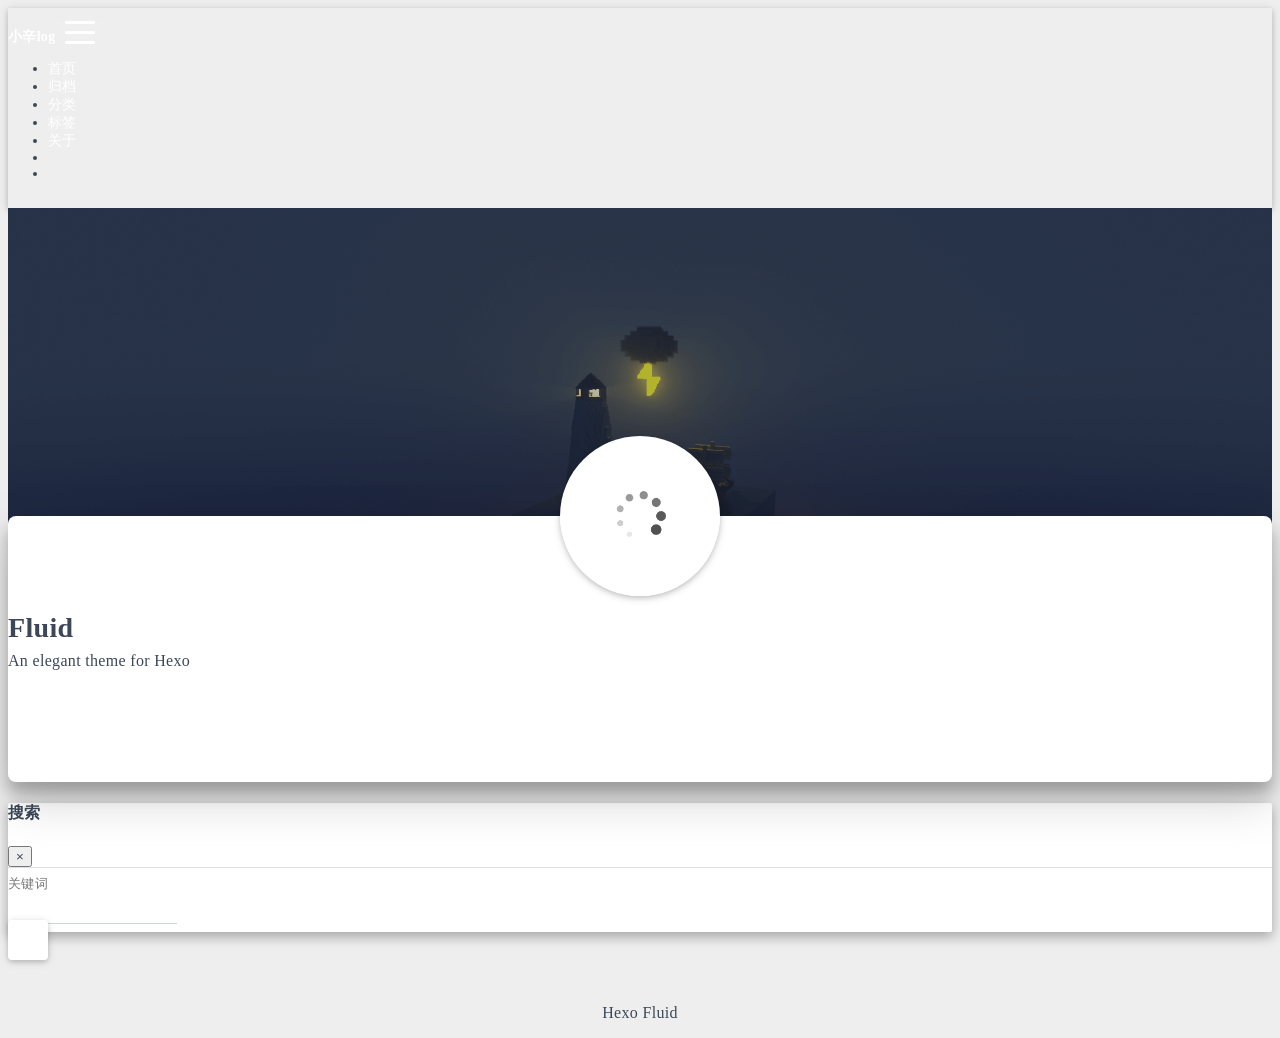
<file: about/index.html>
<!DOCTYPE html><html lang="zh-CN" data-default-color-scheme="auto"><head><meta charset="UTF-8"><link rel="apple-touch-icon" sizes="76x76" href="https://uuimg.com/uploads/20260919/e3b49d7452f7920fb43b98cb650f9888.jpg"><link rel="icon" href="https://uuimg.com/uploads/20260919/e3b49d7452f7920fb43b98cb650f9888.jpg"><meta name="viewport" content="width=device-width,initial-scale=1,maximum-scale=5,shrink-to-fit=no"><meta http-equiv="x-ua-compatible" content="ie=edge"><meta name="theme-color" content="#2f4154"><meta name="author" content="小辛"><meta name="keywords" content="小辛,高中学习笔记,高考冲刺,高中生博客,自律成长,深度思辨,读书随笔"><meta name="description" content="这里是小辛的个人成长空间。专注于高中各科学习干货、高考备考复盘、青年深度思辨与读书随笔。愿与每一位奔赴未来的同路人在此交流共勉，追光而行。"><meta property="og:type" content="website"><meta property="og:title" content="关于"><meta property="og:url" content="http://example.com/about/index.html"><meta property="og:site_name" content="辛辰手札 | 一个高中生的自律逆袭与思辨录"><meta property="og:description" content="这里是小辛的个人成长空间。专注于高中各科学习干货、高考备考复盘、青年深度思辨与读书随笔。愿与每一位奔赴未来的同路人在此交流共勉，追光而行。"><meta property="og:locale" content="zh_CN"><meta property="article:published_time" content="2026-09-19T14:21:30.970Z"><meta property="article:modified_time" content="2026-09-19T14:21:30.970Z"><meta property="article:author" content="小辛"><meta property="article:tag" content="小辛,高中学习笔记,高考冲刺,高中生博客,自律成长,深度思辨,读书随笔"><meta name="twitter:card" content="summary_large_image"><title>关于 - 辛辰手札 | 一个高中生的自律逆袭与思辨录</title><link rel="stylesheet" href="https://lib.baomitu.com/twitter-bootstrap/4.6.1/css/bootstrap.min.css"><link rel="stylesheet" href="https://lib.baomitu.com/github-markdown-css/4.0.0/github-markdown.min.css"><link rel="stylesheet" href="https://lib.baomitu.com/hint.css/2.7.0/hint.min.css"><link rel="stylesheet" href="https://lib.baomitu.com/fancybox/3.5.7/jquery.fancybox.min.css"><link rel="stylesheet" href="//at.alicdn.com/t/c/font_1749284_5i9bdhy70f8.css"><link rel="stylesheet" href="//at.alicdn.com/t/c/font_1736178_k526ubmyhba.css"><link rel="stylesheet" href="/css/main.css"><link id="highlight-css" rel="stylesheet" href="/css/highlight.css"><link id="highlight-css-dark" rel="stylesheet" href="/css/highlight-dark.css"><script id="fluid-configs">var Fluid=window.Fluid||{};Fluid.ctx=Object.assign({},Fluid.ctx);var dntVal,CONFIG={hostname:"example.com",root:"/",version:"1.9.9",typing:{enable:!0,typeSpeed:70,cursorChar:"_",loop:!1,scope:[]},anchorjs:{enable:!0,element:"h1,h2,h3,h4,h5,h6",placement:"left",visible:"hover",icon:""},progressbar:{enable:!0,height_px:3,color:"#29d",options:{showSpinner:!1,trickleSpeed:100}},code_language:{enable:!0,default:"TEXT"},copy_btn:!0,image_caption:{enable:!0},image_zoom:{enable:!0,img_url_replace:["",""]},toc:{enable:!0,expand_all:!0,placement:"right",headingSelector:"h1,h2,h3,h4,h5,h6",collapseDepth:0},lazyload:{enable:!0,loading_img:"/img/loading.gif",onlypost:!1,offset_factor:2},web_analytics:{enable:!1,follow_dnt:!0,baidu:null,google:{measurement_id:null},tencent:{sid:null,cid:null},leancloud:{app_id:null,app_key:null,server_url:null,path:"window.location.pathname",ignore_local:!1},openkounter:{server_url:"https://open-kounter.mintimate.cn",path:"window.location.pathname",ignore_local:!1},umami:{src:null,website_id:null,domains:null,start_time:"2024-01-01T00:00:00.000Z",token:null,api_server:null}},search_path:"/local-search.xml",include_content_in_search:!0};CONFIG.web_analytics.follow_dnt&&(dntVal=navigator.doNotTrack||window.doNotTrack||navigator.msDoNotTrack,Fluid.ctx.dnt=dntVal&&(dntVal.startsWith("1")||dntVal.startsWith("yes")||dntVal.startsWith("on")))</script><script src="/js/utils.js"></script><script src="/js/color-schema.js"></script><meta name="generator" content="Hexo 8.1.2"></head><body><header><div class="header-inner" style="height:60vh"><nav id="navbar" class="navbar fixed-top navbar-expand-lg navbar-dark scrolling-navbar"><div class="container"><a class="navbar-brand" href="/"><strong>小辛log</strong> </a><button id="navbar-toggler-btn" class="navbar-toggler" type="button" data-toggle="collapse" data-target="#navbarSupportedContent" aria-controls="navbarSupportedContent" aria-expanded="false" aria-label="Toggle navigation"><div class="animated-icon"><span></span><span></span><span></span></div></button><div class="collapse navbar-collapse" id="navbarSupportedContent"><ul class="navbar-nav ml-auto text-center"><li class="nav-item"><a class="nav-link" href="/" target="_self"><i class="iconfont icon-home-fill"></i> <span>首页</span></a></li><li class="nav-item"><a class="nav-link" href="/archives/" target="_self"><i class="iconfont icon-archive-fill"></i> <span>归档</span></a></li><li class="nav-item"><a class="nav-link" href="/categories/" target="_self"><i class="iconfont icon-category-fill"></i> <span>分类</span></a></li><li class="nav-item"><a class="nav-link" href="/tags/" target="_self"><i class="iconfont icon-tags-fill"></i> <span>标签</span></a></li><li class="nav-item"><a class="nav-link" href="/about/" target="_self"><i class="iconfont icon-user-fill"></i> <span>关于</span></a></li><li class="nav-item" id="search-btn"><a class="nav-link" target="_self" href="javascript:;" data-toggle="modal" data-target="#modalSearch" aria-label="Search"><i class="iconfont icon-search"></i></a></li><li class="nav-item" id="color-toggle-btn"><a class="nav-link" target="_self" href="javascript:;" aria-label="Color Toggle"><i class="iconfont icon-dark" id="color-toggle-icon"></i></a></li></ul></div></div></nav><div id="mobile-grid-menu" class="d-lg-none"><div class="mobile-grid-menu-inner"><div class="container"><div class="row"><div class="col-4 mobile-grid-cell"><a href="/" target="_self"><div class="mobile-grid-item"><i class="iconfont icon-home-fill"></i> <span>首页</span></div></a></div><div class="col-4 mobile-grid-cell"><a href="/archives/" target="_self"><div class="mobile-grid-item"><i class="iconfont icon-archive-fill"></i> <span>归档</span></div></a></div><div class="col-4 mobile-grid-cell"><a href="/categories/" target="_self"><div class="mobile-grid-item"><i class="iconfont icon-category-fill"></i> <span>分类</span></div></a></div><div class="col-4 mobile-grid-cell"><a href="/tags/" target="_self"><div class="mobile-grid-item"><i class="iconfont icon-tags-fill"></i> <span>标签</span></div></a></div><div class="col-4 mobile-grid-cell"><a href="/about/" target="_self"><div class="mobile-grid-item"><i class="iconfont icon-user-fill"></i> <span>关于</span></div></a></div><div class="col-4 mobile-grid-cell" id="mobile-search-btn"><a href="javascript:;" data-toggle="modal" data-target="#modalSearch" aria-label="Search"><div class="mobile-grid-item"><i class="iconfont icon-search"></i> <span>搜索</span></div></a></div><div class="col-4 mobile-grid-cell" id="mobile-color-toggle-btn" data-label-light="开灯" data-label-dark="关灯"><a href="javascript:;" aria-label="Color Toggle"><div class="mobile-grid-item"><i class="iconfont icon-dark" id="mobile-color-toggle-icon"></i> <span id="mobile-color-toggle-label">关灯</span></div></a></div></div></div></div></div><div id="banner" class="banner" parallax="true" style="background:url(/img/default.png) no-repeat center center;background-size:cover"><div class="full-bg-img"><div class="mask flex-center" style="background-color:rgba(0,0,0,.3)"><div class="banner-text text-center fade-in-up"><div class="h2"><span id="subtitle" data-typed-text="关于"></span></div></div></div></div></div></div></header><main><div class="container nopadding-x-md"><div id="board"><div class="about-avatar"><img src="/img/avatar.png" srcset="/img/loading.gif" lazyload class="img-fluid" alt="avatar"></div><div class="container"><div class="row"><div class="col-12 col-md-10 m-auto"><div class="text-center"><div class="about-info"><div class="about-name">Fluid</div><div class="about-intro">An elegant theme for Hexo</div><div class="about-icons"><a href="https://github.com" class="hint--bottom hint--rounded" aria-label="GitHub" target="_blank"><i class="iconfont icon-github-fill" aria-hidden="true"></i> </a><a href="https://douban.com" class="hint--bottom hint--rounded" aria-label="豆瓣" target="_blank"><i class="iconfont icon-douban-fill" aria-hidden="true"></i> </a><a class="qr-trigger" target="_self"><i class="iconfont icon-wechat-fill" aria-hidden="true"></i> <img class="qr-img" src="/img/favicon.png" srcset="/img/loading.gif" lazyload alt="qrcode"></a></div></div></div><article class="about-content page-content mt-5"><div class="markdown-body"></div></article></div></div></div></div></div><a id="scroll-top-button" aria-label="TOP" href="#" role="button"><i class="iconfont icon-arrowup" aria-hidden="true"></i></a><div class="modal fade" id="modalSearch" tabindex="-1" role="dialog" aria-labelledby="ModalLabel" aria-hidden="true"><div class="modal-dialog modal-dialog-scrollable modal-lg" role="document"><div class="modal-content"><div class="modal-header text-center"><h4 class="modal-title w-100 font-weight-bold">搜索</h4><button type="button" id="local-search-close" class="close" data-dismiss="modal" aria-label="Close"><span aria-hidden="true">&times;</span></button></div><div class="modal-body mx-3"><div class="md-form mb-5"><input type="text" id="local-search-input" class="form-control validate"> <label data-error="x" data-success="v" for="local-search-input">关键词</label></div><div class="list-group" id="local-search-result"></div></div></div></div></div></main><footer><div class="footer-inner"><div class="footer-content"><a href="https://hexo.io" target="_blank" rel="nofollow noopener"><span>Hexo</span></a> <i class="iconfont icon-love"></i> <a href="https://github.com/fluid-dev/hexo-theme-fluid" target="_blank" rel="nofollow noopener"><span>Fluid</span></a></div></div></footer><script src="https://lib.baomitu.com/nprogress/0.2.0/nprogress.min.js"></script><link rel="stylesheet" href="https://lib.baomitu.com/nprogress/0.2.0/nprogress.min.css"><script>NProgress.configure({showSpinner:!1,trickleSpeed:100}),NProgress.start(),window.addEventListener("load",function(){NProgress.done()})</script><script src="https://lib.baomitu.com/jquery/3.6.4/jquery.min.js"></script><script src="https://lib.baomitu.com/twitter-bootstrap/4.6.1/js/bootstrap.min.js"></script><script src="/js/events.js"></script><script src="/js/plugins.js"></script><script src="https://lib.baomitu.com/typed.js/2.0.12/typed.min.js"></script><script>!function(t){var e=Fluid.plugins.typing,i=t.getElementById("subtitle");i&&e&&e(i.getAttribute("data-typed-text"))}((window,document))</script><script src="/js/img-lazyload.js"></script><script src="https://lib.baomitu.com/clipboard.js/2.0.11/clipboard.min.js"></script><script>Fluid.plugins.codeWidget()</script><script>Fluid.utils.createScript('https://lib.baomitu.com/anchor-js/5.0.0/anchor.min.js', function() {
    window.anchors.options = {
      placement: CONFIG.anchorjs.placement,
      visible  : CONFIG.anchorjs.visible
    };
    if (CONFIG.anchorjs.icon) {
      window.anchors.options.icon = CONFIG.anchorjs.icon;
    }
    var el = (CONFIG.anchorjs.element || 'h1,h2,h3,h4,h5,h6').split(',');
    var res = [];
    for (var item of el) {
      res.push('.markdown-body > ' + item.trim());
    }
    if (CONFIG.anchorjs.placement === 'left') {
      window.anchors.options.class = 'anchorjs-link-left';
    }
    window.anchors.add(res.join(', '));

    Fluid.events.registerRefreshCallback(function() {
      if ('anchors' in window) {
        anchors.removeAll();
        var el = (CONFIG.anchorjs.element || 'h1,h2,h3,h4,h5,h6').split(',');
        var res = [];
        for (var item of el) {
          res.push('.markdown-body > ' + item.trim());
        }
        if (CONFIG.anchorjs.placement === 'left') {
          anchors.options.class = 'anchorjs-link-left';
        }
        anchors.add(res.join(', '));
      }
    });
  });</script><script>Fluid.utils.createScript("https://lib.baomitu.com/fancybox/3.5.7/jquery.fancybox.min.js",function(){Fluid.plugins.fancyBox()})</script><script>Fluid.plugins.imageCaption()</script><script src="/js/local-search.js"></script><script src="/js/boot.js"></script><noscript><div class="noscript-warning">博客在允许 JavaScript 运行的环境下浏览效果更佳</div></noscript></body></html>
</file>
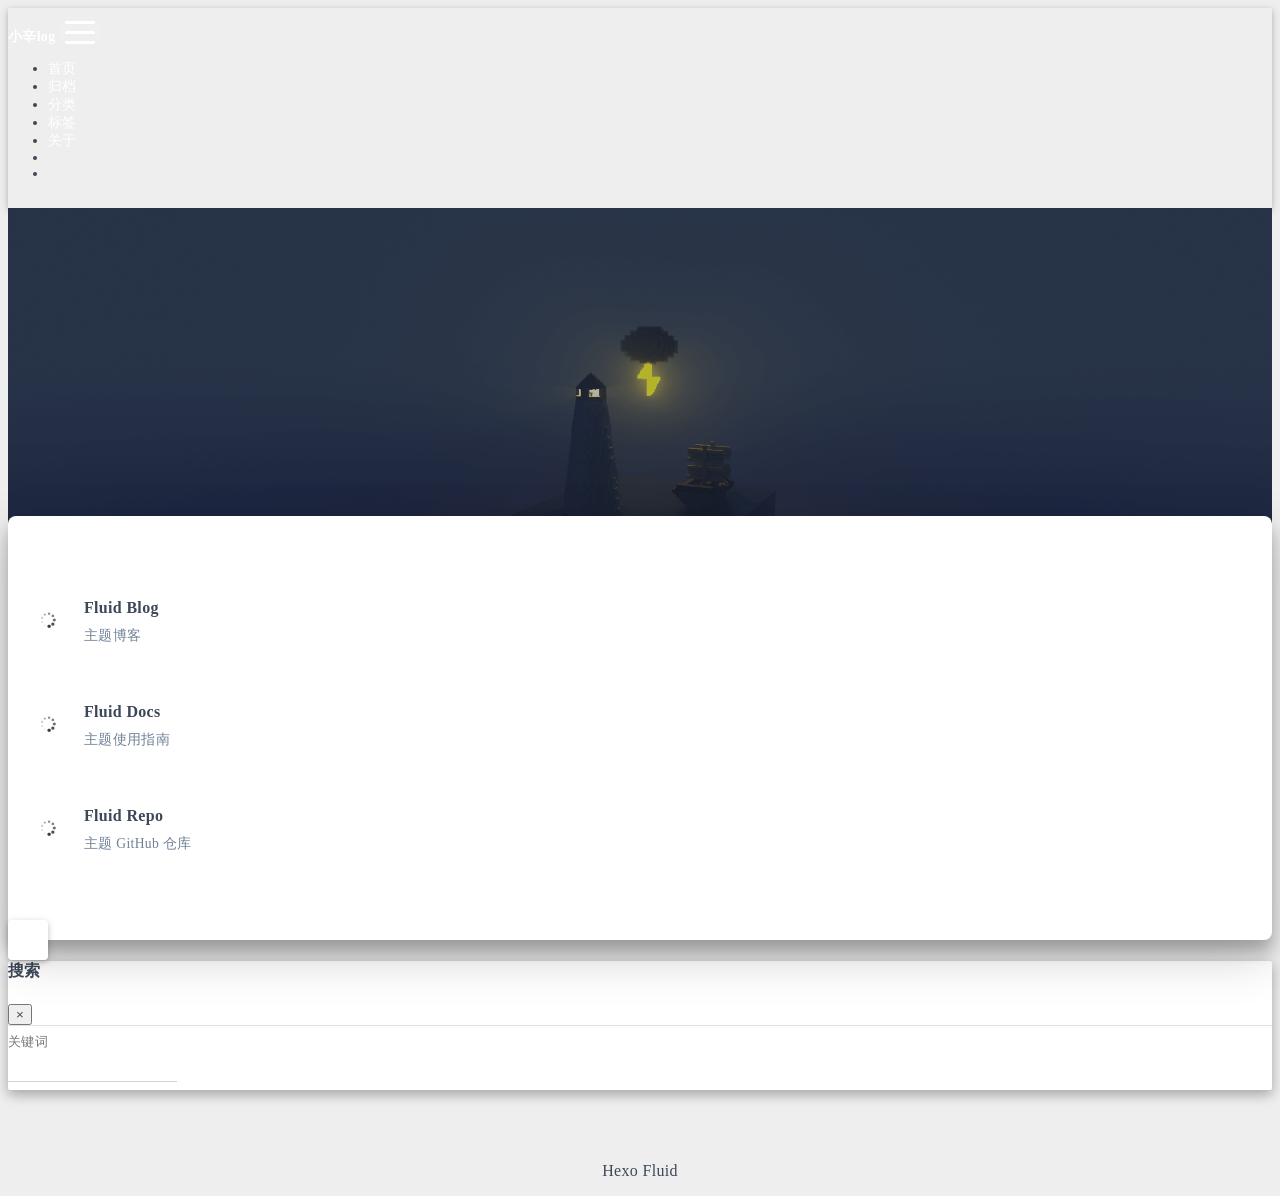
<file: links/index.html>
<!DOCTYPE html><html lang="zh-CN" data-default-color-scheme="auto"><head><meta charset="UTF-8"><link rel="apple-touch-icon" sizes="76x76" href="https://uuimg.com/uploads/20260919/e3b49d7452f7920fb43b98cb650f9888.jpg"><link rel="icon" href="https://uuimg.com/uploads/20260919/e3b49d7452f7920fb43b98cb650f9888.jpg"><meta name="viewport" content="width=device-width,initial-scale=1,maximum-scale=5,shrink-to-fit=no"><meta http-equiv="x-ua-compatible" content="ie=edge"><meta name="theme-color" content="#2f4154"><meta name="author" content="小辛"><meta name="keywords" content="小辛,高中学习笔记,高考冲刺,高中生博客,自律成长,深度思辨,读书随笔"><meta name="description" content="这里是小辛的个人成长空间。专注于高中各科学习干货、高考备考复盘、青年深度思辨与读书随笔。愿与每一位奔赴未来的同路人在此交流共勉，追光而行。"><meta property="og:type" content="website"><meta property="og:title" content="友链"><meta property="og:url" content="http://example.com/links/index.html"><meta property="og:site_name" content="辛辰手札 | 一个高中生的自律逆袭与思辨录"><meta property="og:description" content="这里是小辛的个人成长空间。专注于高中各科学习干货、高考备考复盘、青年深度思辨与读书随笔。愿与每一位奔赴未来的同路人在此交流共勉，追光而行。"><meta property="og:locale" content="zh_CN"><meta property="article:author" content="小辛"><meta property="article:tag" content="小辛,高中学习笔记,高考冲刺,高中生博客,自律成长,深度思辨,读书随笔"><meta name="twitter:card" content="summary_large_image"><title>友链 - 辛辰手札 | 一个高中生的自律逆袭与思辨录</title><link rel="stylesheet" href="https://lib.baomitu.com/twitter-bootstrap/4.6.1/css/bootstrap.min.css"><link rel="stylesheet" href="//at.alicdn.com/t/c/font_1749284_5i9bdhy70f8.css"><link rel="stylesheet" href="//at.alicdn.com/t/c/font_1736178_k526ubmyhba.css"><link rel="stylesheet" href="/css/main.css"><link id="highlight-css" rel="stylesheet" href="/css/highlight.css"><link id="highlight-css-dark" rel="stylesheet" href="/css/highlight-dark.css"><script id="fluid-configs">var Fluid=window.Fluid||{};Fluid.ctx=Object.assign({},Fluid.ctx);var dntVal,CONFIG={hostname:"example.com",root:"/",version:"1.9.9",typing:{enable:!0,typeSpeed:70,cursorChar:"_",loop:!1,scope:[]},anchorjs:{enable:!0,element:"h1,h2,h3,h4,h5,h6",placement:"left",visible:"hover",icon:""},progressbar:{enable:!0,height_px:3,color:"#29d",options:{showSpinner:!1,trickleSpeed:100}},code_language:{enable:!0,default:"TEXT"},copy_btn:!0,image_caption:{enable:!0},image_zoom:{enable:!0,img_url_replace:["",""]},toc:{enable:!0,expand_all:!0,placement:"right",headingSelector:"h1,h2,h3,h4,h5,h6",collapseDepth:0},lazyload:{enable:!0,loading_img:"/img/loading.gif",onlypost:!1,offset_factor:2},web_analytics:{enable:!1,follow_dnt:!0,baidu:null,google:{measurement_id:null},tencent:{sid:null,cid:null},leancloud:{app_id:null,app_key:null,server_url:null,path:"window.location.pathname",ignore_local:!1},openkounter:{server_url:"https://open-kounter.mintimate.cn",path:"window.location.pathname",ignore_local:!1},umami:{src:null,website_id:null,domains:null,start_time:"2024-01-01T00:00:00.000Z",token:null,api_server:null}},search_path:"/local-search.xml",include_content_in_search:!0};CONFIG.web_analytics.follow_dnt&&(dntVal=navigator.doNotTrack||window.doNotTrack||navigator.msDoNotTrack,Fluid.ctx.dnt=dntVal&&(dntVal.startsWith("1")||dntVal.startsWith("yes")||dntVal.startsWith("on")))</script><script src="/js/utils.js"></script><script src="/js/color-schema.js"></script><meta name="generator" content="Hexo 8.1.2"></head><body><header><div class="header-inner" style="height:60vh"><nav id="navbar" class="navbar fixed-top navbar-expand-lg navbar-dark scrolling-navbar"><div class="container"><a class="navbar-brand" href="/"><strong>小辛log</strong> </a><button id="navbar-toggler-btn" class="navbar-toggler" type="button" data-toggle="collapse" data-target="#navbarSupportedContent" aria-controls="navbarSupportedContent" aria-expanded="false" aria-label="Toggle navigation"><div class="animated-icon"><span></span><span></span><span></span></div></button><div class="collapse navbar-collapse" id="navbarSupportedContent"><ul class="navbar-nav ml-auto text-center"><li class="nav-item"><a class="nav-link" href="/" target="_self"><i class="iconfont icon-home-fill"></i> <span>首页</span></a></li><li class="nav-item"><a class="nav-link" href="/archives/" target="_self"><i class="iconfont icon-archive-fill"></i> <span>归档</span></a></li><li class="nav-item"><a class="nav-link" href="/categories/" target="_self"><i class="iconfont icon-category-fill"></i> <span>分类</span></a></li><li class="nav-item"><a class="nav-link" href="/tags/" target="_self"><i class="iconfont icon-tags-fill"></i> <span>标签</span></a></li><li class="nav-item"><a class="nav-link" href="/about/" target="_self"><i class="iconfont icon-user-fill"></i> <span>关于</span></a></li><li class="nav-item" id="search-btn"><a class="nav-link" target="_self" href="javascript:;" data-toggle="modal" data-target="#modalSearch" aria-label="Search"><i class="iconfont icon-search"></i></a></li><li class="nav-item" id="color-toggle-btn"><a class="nav-link" target="_self" href="javascript:;" aria-label="Color Toggle"><i class="iconfont icon-dark" id="color-toggle-icon"></i></a></li></ul></div></div></nav><div id="mobile-grid-menu" class="d-lg-none"><div class="mobile-grid-menu-inner"><div class="container"><div class="row"><div class="col-4 mobile-grid-cell"><a href="/" target="_self"><div class="mobile-grid-item"><i class="iconfont icon-home-fill"></i> <span>首页</span></div></a></div><div class="col-4 mobile-grid-cell"><a href="/archives/" target="_self"><div class="mobile-grid-item"><i class="iconfont icon-archive-fill"></i> <span>归档</span></div></a></div><div class="col-4 mobile-grid-cell"><a href="/categories/" target="_self"><div class="mobile-grid-item"><i class="iconfont icon-category-fill"></i> <span>分类</span></div></a></div><div class="col-4 mobile-grid-cell"><a href="/tags/" target="_self"><div class="mobile-grid-item"><i class="iconfont icon-tags-fill"></i> <span>标签</span></div></a></div><div class="col-4 mobile-grid-cell"><a href="/about/" target="_self"><div class="mobile-grid-item"><i class="iconfont icon-user-fill"></i> <span>关于</span></div></a></div><div class="col-4 mobile-grid-cell" id="mobile-search-btn"><a href="javascript:;" data-toggle="modal" data-target="#modalSearch" aria-label="Search"><div class="mobile-grid-item"><i class="iconfont icon-search"></i> <span>搜索</span></div></a></div><div class="col-4 mobile-grid-cell" id="mobile-color-toggle-btn" data-label-light="开灯" data-label-dark="关灯"><a href="javascript:;" aria-label="Color Toggle"><div class="mobile-grid-item"><i class="iconfont icon-dark" id="mobile-color-toggle-icon"></i> <span id="mobile-color-toggle-label">关灯</span></div></a></div></div></div></div></div><div id="banner" class="banner" parallax="true" style="background:url(/img/default.png) no-repeat center center;background-size:cover"><div class="full-bg-img"><div class="mask flex-center" style="background-color:rgba(0,0,0,.3)"><div class="banner-text text-center fade-in-up"><div class="h2"><span id="subtitle" data-typed-text="友情链接"></span></div></div></div></div></div></div></header><main><div class="container nopadding-x-md"><div id="board"><div class="container"><div class="row"><div class="col-12 col-md-10 m-auto"><div class="row links"><div class="card col-lg-4 col-md-6 col-sm-12"><a href="https://hexo.fluid-dev.com/" class="card-body hover-with-bg" target="_blank" rel="noopener"><div class="card-content"><div class="link-avatar my-auto"><img src="/img/favicon.png" srcset="/img/loading.gif" lazyload alt="Fluid Blog" onerror='this.onerror=null,this.src=this.srcset="/img/avatar.png"'></div><div class="link-text"><div class="link-title">Fluid Blog</div><div class="link-intro">主题博客</div></div></div></a></div><div class="card col-lg-4 col-md-6 col-sm-12"><a href="https://hexo.fluid-dev.com/docs/" class="card-body hover-with-bg" target="_blank" rel="noopener"><div class="card-content"><div class="link-avatar my-auto"><img src="/img/favicon.png" srcset="/img/loading.gif" lazyload alt="Fluid Docs" onerror='this.onerror=null,this.src=this.srcset="/img/avatar.png"'></div><div class="link-text"><div class="link-title">Fluid Docs</div><div class="link-intro">主题使用指南</div></div></div></a></div><div class="card col-lg-4 col-md-6 col-sm-12"><a href="https://github.com/fluid-dev/hexo-theme-fluid" class="card-body hover-with-bg" target="_blank" rel="noopener"><div class="card-content"><div class="link-avatar my-auto"><img src="/img/favicon.png" srcset="/img/loading.gif" lazyload alt="Fluid Repo" onerror='this.onerror=null,this.src=this.srcset="/img/avatar.png"'></div><div class="link-text"><div class="link-title">Fluid Repo</div><div class="link-intro">主题 GitHub 仓库</div></div></div></a></div></div></div></div></div></div></div><a id="scroll-top-button" aria-label="TOP" href="#" role="button"><i class="iconfont icon-arrowup" aria-hidden="true"></i></a><div class="modal fade" id="modalSearch" tabindex="-1" role="dialog" aria-labelledby="ModalLabel" aria-hidden="true"><div class="modal-dialog modal-dialog-scrollable modal-lg" role="document"><div class="modal-content"><div class="modal-header text-center"><h4 class="modal-title w-100 font-weight-bold">搜索</h4><button type="button" id="local-search-close" class="close" data-dismiss="modal" aria-label="Close"><span aria-hidden="true">&times;</span></button></div><div class="modal-body mx-3"><div class="md-form mb-5"><input type="text" id="local-search-input" class="form-control validate"> <label data-error="x" data-success="v" for="local-search-input">关键词</label></div><div class="list-group" id="local-search-result"></div></div></div></div></div></main><footer><div class="footer-inner"><div class="footer-content"><a href="https://hexo.io" target="_blank" rel="nofollow noopener"><span>Hexo</span></a> <i class="iconfont icon-love"></i> <a href="https://github.com/fluid-dev/hexo-theme-fluid" target="_blank" rel="nofollow noopener"><span>Fluid</span></a></div></div></footer><script src="https://lib.baomitu.com/nprogress/0.2.0/nprogress.min.js"></script><link rel="stylesheet" href="https://lib.baomitu.com/nprogress/0.2.0/nprogress.min.css"><script>NProgress.configure({showSpinner:!1,trickleSpeed:100}),NProgress.start(),window.addEventListener("load",function(){NProgress.done()})</script><script src="https://lib.baomitu.com/jquery/3.6.4/jquery.min.js"></script><script src="https://lib.baomitu.com/twitter-bootstrap/4.6.1/js/bootstrap.min.js"></script><script src="/js/events.js"></script><script src="/js/plugins.js"></script><script src="https://lib.baomitu.com/typed.js/2.0.12/typed.min.js"></script><script>!function(t){var e=Fluid.plugins.typing,i=t.getElementById("subtitle");i&&e&&e(i.getAttribute("data-typed-text"))}((window,document))</script><script src="/js/img-lazyload.js"></script><script src="/js/local-search.js"></script><script src="/js/boot.js"></script><noscript><div class="noscript-warning">博客在允许 JavaScript 运行的环境下浏览效果更佳</div></noscript></body></html>
</file>
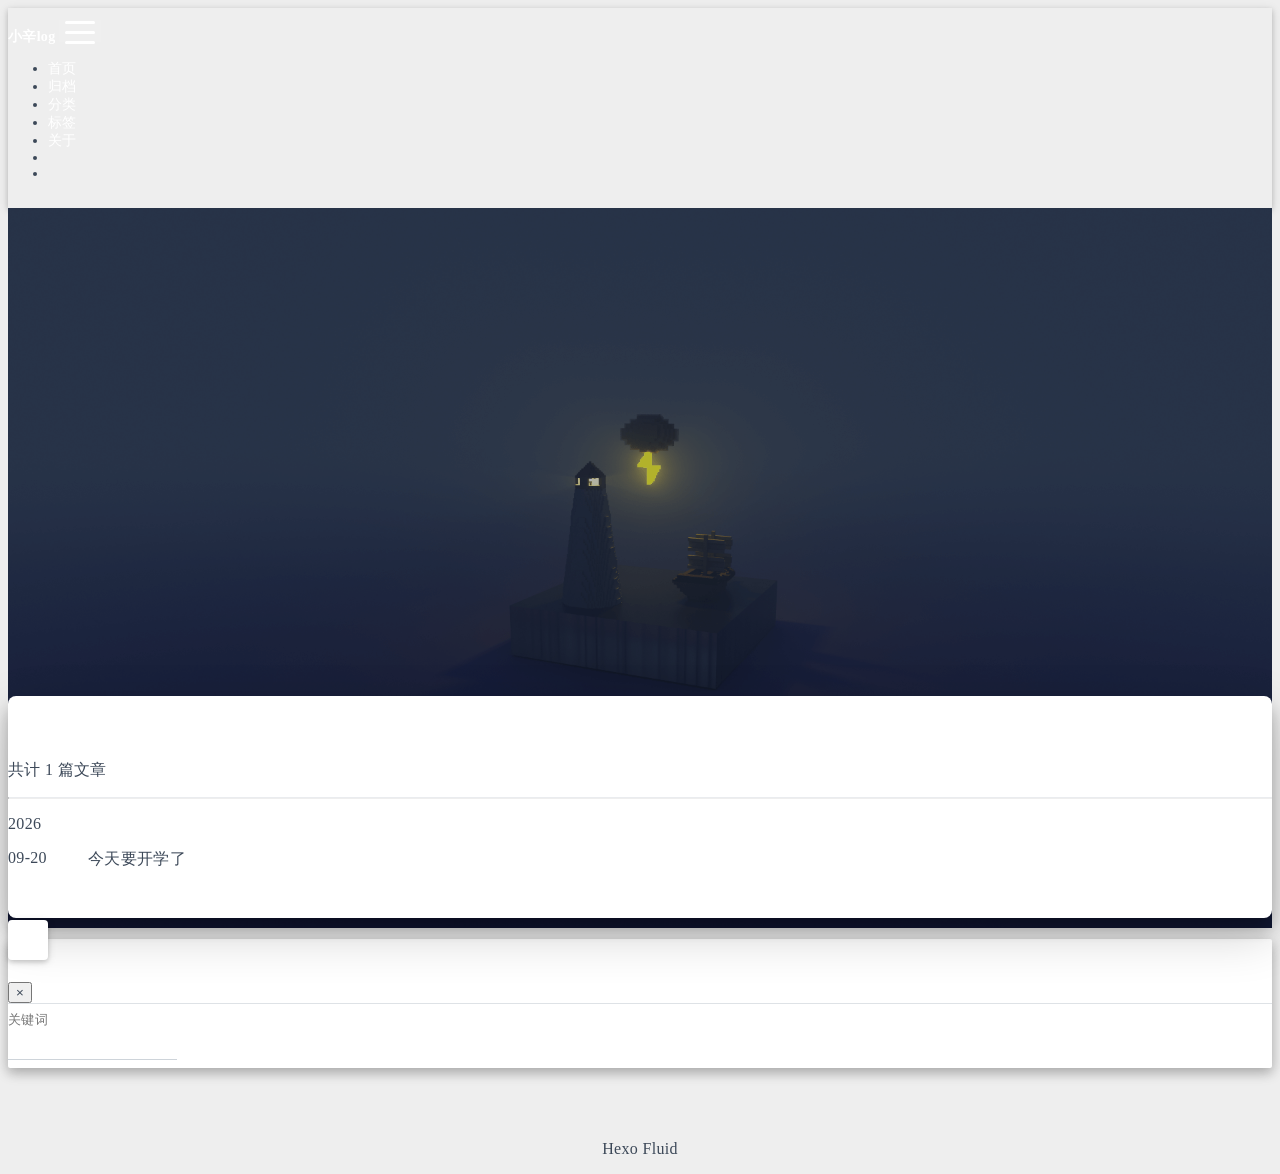
<file: tags/日常-校园/index.html>
<!DOCTYPE html><html lang="zh-CN" data-default-color-scheme="auto"><head><meta charset="UTF-8"><link rel="apple-touch-icon" sizes="76x76" href="https://uuimg.com/uploads/20260919/e3b49d7452f7920fb43b98cb650f9888.jpg"><link rel="icon" href="https://uuimg.com/uploads/20260919/e3b49d7452f7920fb43b98cb650f9888.jpg"><meta name="viewport" content="width=device-width,initial-scale=1,maximum-scale=5,shrink-to-fit=no"><meta http-equiv="x-ua-compatible" content="ie=edge"><meta name="theme-color" content="#2f4154"><meta name="author" content="小辛"><meta name="keywords" content="小辛,高中学习笔记,高考冲刺,高中生博客,自律成长,深度思辨,读书随笔"><meta name="description" content="这里是小辛的个人成长空间。专注于高中各科学习干货、高考备考复盘、青年深度思辨与读书随笔。愿与每一位奔赴未来的同路人在此交流共勉，追光而行。"><meta property="og:type" content="website"><meta property="og:title" content="标签 - 日常 校园"><meta property="og:url" content="http://example.com/tags/%E6%97%A5%E5%B8%B8-%E6%A0%A1%E5%9B%AD/index.html"><meta property="og:site_name" content="辛辰手札 | 一个高中生的自律逆袭与思辨录"><meta property="og:description" content="这里是小辛的个人成长空间。专注于高中各科学习干货、高考备考复盘、青年深度思辨与读书随笔。愿与每一位奔赴未来的同路人在此交流共勉，追光而行。"><meta property="og:locale" content="zh_CN"><meta property="article:author" content="小辛"><meta property="article:tag" content="小辛,高中学习笔记,高考冲刺,高中生博客,自律成长,深度思辨,读书随笔"><meta name="twitter:card" content="summary_large_image"><title>标签 - 日常 校园 - 辛辰手札 | 一个高中生的自律逆袭与思辨录</title><link rel="stylesheet" href="https://lib.baomitu.com/twitter-bootstrap/4.6.1/css/bootstrap.min.css"><link rel="stylesheet" href="//at.alicdn.com/t/c/font_1749284_5i9bdhy70f8.css"><link rel="stylesheet" href="//at.alicdn.com/t/c/font_1736178_k526ubmyhba.css"><link rel="stylesheet" href="/css/main.css"><link id="highlight-css" rel="stylesheet" href="/css/highlight.css"><link id="highlight-css-dark" rel="stylesheet" href="/css/highlight-dark.css"><script id="fluid-configs">var Fluid=window.Fluid||{};Fluid.ctx=Object.assign({},Fluid.ctx);var dntVal,CONFIG={hostname:"example.com",root:"/",version:"1.9.9",typing:{enable:!0,typeSpeed:70,cursorChar:"_",loop:!1,scope:[]},anchorjs:{enable:!0,element:"h1,h2,h3,h4,h5,h6",placement:"left",visible:"hover",icon:""},progressbar:{enable:!0,height_px:3,color:"#29d",options:{showSpinner:!1,trickleSpeed:100}},code_language:{enable:!0,default:"TEXT"},copy_btn:!0,image_caption:{enable:!0},image_zoom:{enable:!0,img_url_replace:["",""]},toc:{enable:!0,expand_all:!0,placement:"right",headingSelector:"h1,h2,h3,h4,h5,h6",collapseDepth:0},lazyload:{enable:!0,loading_img:"/img/loading.gif",onlypost:!1,offset_factor:2},web_analytics:{enable:!1,follow_dnt:!0,baidu:null,google:{measurement_id:null},tencent:{sid:null,cid:null},leancloud:{app_id:null,app_key:null,server_url:null,path:"window.location.pathname",ignore_local:!1},openkounter:{server_url:"https://open-kounter.mintimate.cn",path:"window.location.pathname",ignore_local:!1},umami:{src:null,website_id:null,domains:null,start_time:"2024-01-01T00:00:00.000Z",token:null,api_server:null}},search_path:"/local-search.xml",include_content_in_search:!0};CONFIG.web_analytics.follow_dnt&&(dntVal=navigator.doNotTrack||window.doNotTrack||navigator.msDoNotTrack,Fluid.ctx.dnt=dntVal&&(dntVal.startsWith("1")||dntVal.startsWith("yes")||dntVal.startsWith("on")))</script><script src="/js/utils.js"></script><script src="/js/color-schema.js"></script><meta name="generator" content="Hexo 8.1.2"></head><body><header><div class="header-inner" style="height:80vh"><nav id="navbar" class="navbar fixed-top navbar-expand-lg navbar-dark scrolling-navbar"><div class="container"><a class="navbar-brand" href="/"><strong>小辛log</strong> </a><button id="navbar-toggler-btn" class="navbar-toggler" type="button" data-toggle="collapse" data-target="#navbarSupportedContent" aria-controls="navbarSupportedContent" aria-expanded="false" aria-label="Toggle navigation"><div class="animated-icon"><span></span><span></span><span></span></div></button><div class="collapse navbar-collapse" id="navbarSupportedContent"><ul class="navbar-nav ml-auto text-center"><li class="nav-item"><a class="nav-link" href="/" target="_self"><i class="iconfont icon-home-fill"></i> <span>首页</span></a></li><li class="nav-item"><a class="nav-link" href="/archives/" target="_self"><i class="iconfont icon-archive-fill"></i> <span>归档</span></a></li><li class="nav-item"><a class="nav-link" href="/categories/" target="_self"><i class="iconfont icon-category-fill"></i> <span>分类</span></a></li><li class="nav-item"><a class="nav-link" href="/tags/" target="_self"><i class="iconfont icon-tags-fill"></i> <span>标签</span></a></li><li class="nav-item"><a class="nav-link" href="/about/" target="_self"><i class="iconfont icon-user-fill"></i> <span>关于</span></a></li><li class="nav-item" id="search-btn"><a class="nav-link" target="_self" href="javascript:;" data-toggle="modal" data-target="#modalSearch" aria-label="Search"><i class="iconfont icon-search"></i></a></li><li class="nav-item" id="color-toggle-btn"><a class="nav-link" target="_self" href="javascript:;" aria-label="Color Toggle"><i class="iconfont icon-dark" id="color-toggle-icon"></i></a></li></ul></div></div></nav><div id="mobile-grid-menu" class="d-lg-none"><div class="mobile-grid-menu-inner"><div class="container"><div class="row"><div class="col-4 mobile-grid-cell"><a href="/" target="_self"><div class="mobile-grid-item"><i class="iconfont icon-home-fill"></i> <span>首页</span></div></a></div><div class="col-4 mobile-grid-cell"><a href="/archives/" target="_self"><div class="mobile-grid-item"><i class="iconfont icon-archive-fill"></i> <span>归档</span></div></a></div><div class="col-4 mobile-grid-cell"><a href="/categories/" target="_self"><div class="mobile-grid-item"><i class="iconfont icon-category-fill"></i> <span>分类</span></div></a></div><div class="col-4 mobile-grid-cell"><a href="/tags/" target="_self"><div class="mobile-grid-item"><i class="iconfont icon-tags-fill"></i> <span>标签</span></div></a></div><div class="col-4 mobile-grid-cell"><a href="/about/" target="_self"><div class="mobile-grid-item"><i class="iconfont icon-user-fill"></i> <span>关于</span></div></a></div><div class="col-4 mobile-grid-cell" id="mobile-search-btn"><a href="javascript:;" data-toggle="modal" data-target="#modalSearch" aria-label="Search"><div class="mobile-grid-item"><i class="iconfont icon-search"></i> <span>搜索</span></div></a></div><div class="col-4 mobile-grid-cell" id="mobile-color-toggle-btn" data-label-light="开灯" data-label-dark="关灯"><a href="javascript:;" aria-label="Color Toggle"><div class="mobile-grid-item"><i class="iconfont icon-dark" id="mobile-color-toggle-icon"></i> <span id="mobile-color-toggle-label">关灯</span></div></a></div></div></div></div></div><div id="banner" class="banner" parallax="true" style="background:url(/img/default.png) no-repeat center center;background-size:cover"><div class="full-bg-img"><div class="mask flex-center" style="background-color:rgba(0,0,0,.3)"><div class="banner-text text-center fade-in-up"><div class="h2"><span id="subtitle" data-typed-text="标签 - 日常 校园"></span></div></div><div class="scroll-down-bar"><i class="iconfont icon-arrowdown"></i></div></div></div></div></div></header><main><div class="container nopadding-x-md"><div id="board"><div class="container"><div class="row"><div class="col-12 col-md-10 m-auto"><div class="list-group"><p class="h4">共计 1 篇文章</p><hr><p class="h5">2026</p><a href="/2026/09/20/%E4%BB%8A%E5%A4%A9%E8%A6%81%E5%BC%80%E5%AD%A6%E4%BA%86/" class="list-group-item list-group-item-action"><time>09-20</time><div class="list-group-item-title">今天要开学了</div></a></div></div></div></div></div></div><a id="scroll-top-button" aria-label="TOP" href="#" role="button"><i class="iconfont icon-arrowup" aria-hidden="true"></i></a><div class="modal fade" id="modalSearch" tabindex="-1" role="dialog" aria-labelledby="ModalLabel" aria-hidden="true"><div class="modal-dialog modal-dialog-scrollable modal-lg" role="document"><div class="modal-content"><div class="modal-header text-center"><h4 class="modal-title w-100 font-weight-bold">搜索</h4><button type="button" id="local-search-close" class="close" data-dismiss="modal" aria-label="Close"><span aria-hidden="true">&times;</span></button></div><div class="modal-body mx-3"><div class="md-form mb-5"><input type="text" id="local-search-input" class="form-control validate"> <label data-error="x" data-success="v" for="local-search-input">关键词</label></div><div class="list-group" id="local-search-result"></div></div></div></div></div></main><footer><div class="footer-inner"><div class="footer-content"><a href="https://hexo.io" target="_blank" rel="nofollow noopener"><span>Hexo</span></a> <i class="iconfont icon-love"></i> <a href="https://github.com/fluid-dev/hexo-theme-fluid" target="_blank" rel="nofollow noopener"><span>Fluid</span></a></div></div></footer><script src="https://lib.baomitu.com/nprogress/0.2.0/nprogress.min.js"></script><link rel="stylesheet" href="https://lib.baomitu.com/nprogress/0.2.0/nprogress.min.css"><script>NProgress.configure({showSpinner:!1,trickleSpeed:100}),NProgress.start(),window.addEventListener("load",function(){NProgress.done()})</script><script src="https://lib.baomitu.com/jquery/3.6.4/jquery.min.js"></script><script src="https://lib.baomitu.com/twitter-bootstrap/4.6.1/js/bootstrap.min.js"></script><script src="/js/events.js"></script><script src="/js/plugins.js"></script><script src="https://lib.baomitu.com/typed.js/2.0.12/typed.min.js"></script><script>!function(t){var e=Fluid.plugins.typing,i=t.getElementById("subtitle");i&&e&&e(i.getAttribute("data-typed-text"))}((window,document))</script><script src="/js/img-lazyload.js"></script><script src="/js/local-search.js"></script><script src="/js/boot.js"></script><noscript><div class="noscript-warning">博客在允许 JavaScript 运行的环境下浏览效果更佳</div></noscript></body></html>
</file>
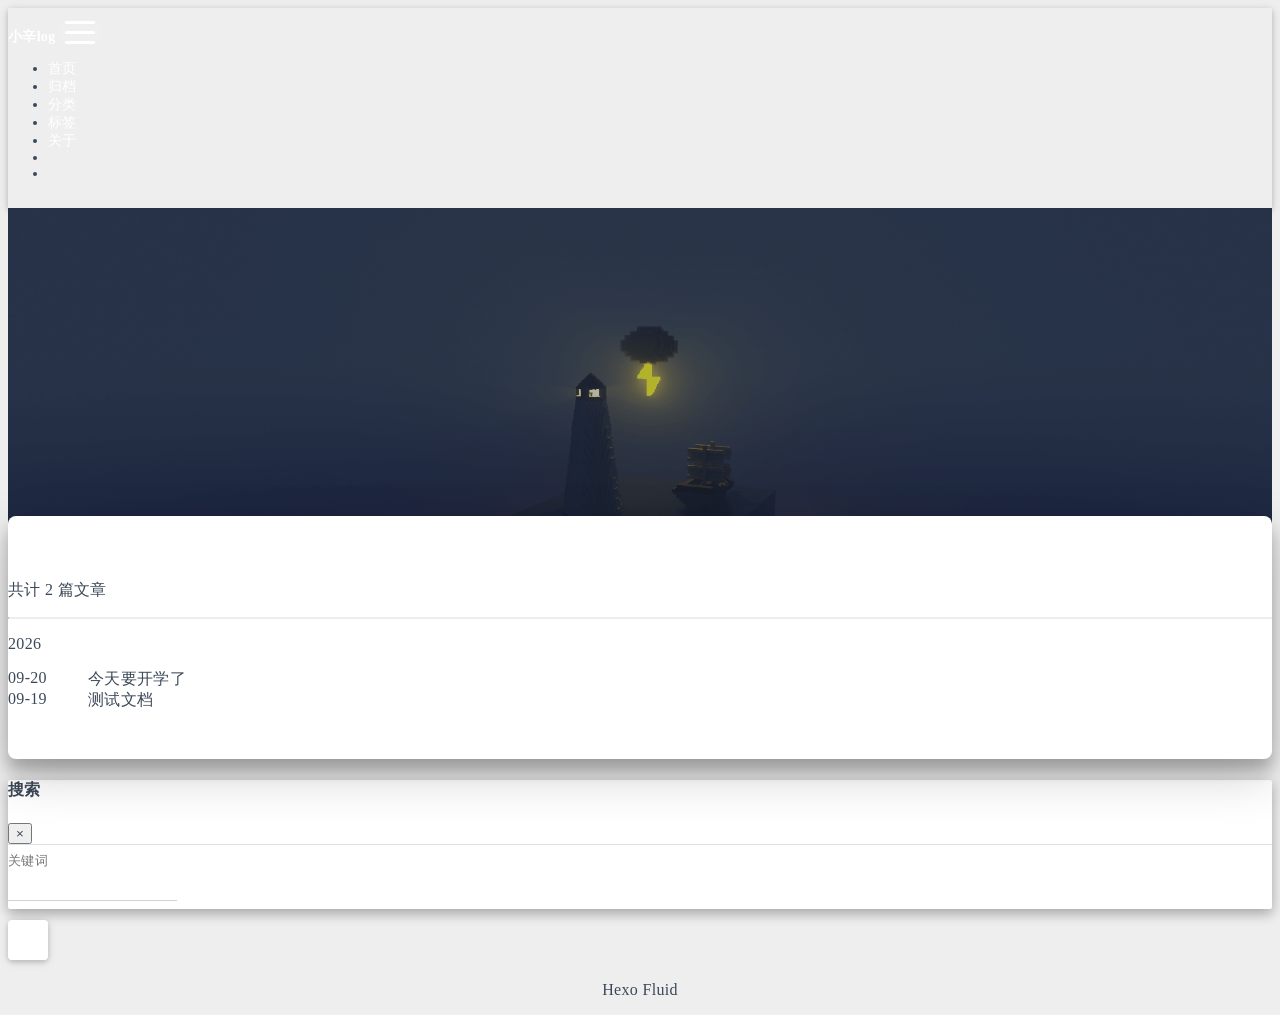
<file: archives/2026/09/index.html>
<!DOCTYPE html><html lang="zh-CN" data-default-color-scheme="auto"><head><meta charset="UTF-8"><link rel="apple-touch-icon" sizes="76x76" href="https://uuimg.com/uploads/20260919/e3b49d7452f7920fb43b98cb650f9888.jpg"><link rel="icon" href="https://uuimg.com/uploads/20260919/e3b49d7452f7920fb43b98cb650f9888.jpg"><meta name="viewport" content="width=device-width,initial-scale=1,maximum-scale=5,shrink-to-fit=no"><meta http-equiv="x-ua-compatible" content="ie=edge"><meta name="theme-color" content="#2f4154"><meta name="author" content="小辛"><meta name="keywords" content="小辛,高中学习笔记,高考冲刺,高中生博客,自律成长,深度思辨,读书随笔"><meta name="description" content="这里是小辛的个人成长空间。专注于高中各科学习干货、高考备考复盘、青年深度思辨与读书随笔。愿与每一位奔赴未来的同路人在此交流共勉，追光而行。"><meta property="og:type" content="website"><meta property="og:title" content="归档"><meta property="og:url" content="http://example.com/archives/2026/09/index.html"><meta property="og:site_name" content="辛辰手札 | 一个高中生的自律逆袭与思辨录"><meta property="og:description" content="这里是小辛的个人成长空间。专注于高中各科学习干货、高考备考复盘、青年深度思辨与读书随笔。愿与每一位奔赴未来的同路人在此交流共勉，追光而行。"><meta property="og:locale" content="zh_CN"><meta property="article:author" content="小辛"><meta property="article:tag" content="小辛,高中学习笔记,高考冲刺,高中生博客,自律成长,深度思辨,读书随笔"><meta name="twitter:card" content="summary_large_image"><title>归档 - 辛辰手札 | 一个高中生的自律逆袭与思辨录</title><link rel="stylesheet" href="https://lib.baomitu.com/twitter-bootstrap/4.6.1/css/bootstrap.min.css"><link rel="stylesheet" href="//at.alicdn.com/t/c/font_1749284_5i9bdhy70f8.css"><link rel="stylesheet" href="//at.alicdn.com/t/c/font_1736178_k526ubmyhba.css"><link rel="stylesheet" href="/css/main.css"><link id="highlight-css" rel="stylesheet" href="/css/highlight.css"><link id="highlight-css-dark" rel="stylesheet" href="/css/highlight-dark.css"><script id="fluid-configs">var Fluid=window.Fluid||{};Fluid.ctx=Object.assign({},Fluid.ctx);var dntVal,CONFIG={hostname:"example.com",root:"/",version:"1.9.9",typing:{enable:!0,typeSpeed:70,cursorChar:"_",loop:!1,scope:[]},anchorjs:{enable:!0,element:"h1,h2,h3,h4,h5,h6",placement:"left",visible:"hover",icon:""},progressbar:{enable:!0,height_px:3,color:"#29d",options:{showSpinner:!1,trickleSpeed:100}},code_language:{enable:!0,default:"TEXT"},copy_btn:!0,image_caption:{enable:!0},image_zoom:{enable:!0,img_url_replace:["",""]},toc:{enable:!0,expand_all:!0,placement:"right",headingSelector:"h1,h2,h3,h4,h5,h6",collapseDepth:0},lazyload:{enable:!0,loading_img:"/img/loading.gif",onlypost:!1,offset_factor:2},web_analytics:{enable:!1,follow_dnt:!0,baidu:null,google:{measurement_id:null},tencent:{sid:null,cid:null},leancloud:{app_id:null,app_key:null,server_url:null,path:"window.location.pathname",ignore_local:!1},openkounter:{server_url:"https://open-kounter.mintimate.cn",path:"window.location.pathname",ignore_local:!1},umami:{src:null,website_id:null,domains:null,start_time:"2024-01-01T00:00:00.000Z",token:null,api_server:null}},search_path:"/local-search.xml",include_content_in_search:!0};CONFIG.web_analytics.follow_dnt&&(dntVal=navigator.doNotTrack||window.doNotTrack||navigator.msDoNotTrack,Fluid.ctx.dnt=dntVal&&(dntVal.startsWith("1")||dntVal.startsWith("yes")||dntVal.startsWith("on")))</script><script src="/js/utils.js"></script><script src="/js/color-schema.js"></script><meta name="generator" content="Hexo 8.1.2"></head><body><header><div class="header-inner" style="height:60vh"><nav id="navbar" class="navbar fixed-top navbar-expand-lg navbar-dark scrolling-navbar"><div class="container"><a class="navbar-brand" href="/"><strong>小辛log</strong> </a><button id="navbar-toggler-btn" class="navbar-toggler" type="button" data-toggle="collapse" data-target="#navbarSupportedContent" aria-controls="navbarSupportedContent" aria-expanded="false" aria-label="Toggle navigation"><div class="animated-icon"><span></span><span></span><span></span></div></button><div class="collapse navbar-collapse" id="navbarSupportedContent"><ul class="navbar-nav ml-auto text-center"><li class="nav-item"><a class="nav-link" href="/" target="_self"><i class="iconfont icon-home-fill"></i> <span>首页</span></a></li><li class="nav-item"><a class="nav-link" href="/archives/" target="_self"><i class="iconfont icon-archive-fill"></i> <span>归档</span></a></li><li class="nav-item"><a class="nav-link" href="/categories/" target="_self"><i class="iconfont icon-category-fill"></i> <span>分类</span></a></li><li class="nav-item"><a class="nav-link" href="/tags/" target="_self"><i class="iconfont icon-tags-fill"></i> <span>标签</span></a></li><li class="nav-item"><a class="nav-link" href="/about/" target="_self"><i class="iconfont icon-user-fill"></i> <span>关于</span></a></li><li class="nav-item" id="search-btn"><a class="nav-link" target="_self" href="javascript:;" data-toggle="modal" data-target="#modalSearch" aria-label="Search"><i class="iconfont icon-search"></i></a></li><li class="nav-item" id="color-toggle-btn"><a class="nav-link" target="_self" href="javascript:;" aria-label="Color Toggle"><i class="iconfont icon-dark" id="color-toggle-icon"></i></a></li></ul></div></div></nav><div id="mobile-grid-menu" class="d-lg-none"><div class="mobile-grid-menu-inner"><div class="container"><div class="row"><div class="col-4 mobile-grid-cell"><a href="/" target="_self"><div class="mobile-grid-item"><i class="iconfont icon-home-fill"></i> <span>首页</span></div></a></div><div class="col-4 mobile-grid-cell"><a href="/archives/" target="_self"><div class="mobile-grid-item"><i class="iconfont icon-archive-fill"></i> <span>归档</span></div></a></div><div class="col-4 mobile-grid-cell"><a href="/categories/" target="_self"><div class="mobile-grid-item"><i class="iconfont icon-category-fill"></i> <span>分类</span></div></a></div><div class="col-4 mobile-grid-cell"><a href="/tags/" target="_self"><div class="mobile-grid-item"><i class="iconfont icon-tags-fill"></i> <span>标签</span></div></a></div><div class="col-4 mobile-grid-cell"><a href="/about/" target="_self"><div class="mobile-grid-item"><i class="iconfont icon-user-fill"></i> <span>关于</span></div></a></div><div class="col-4 mobile-grid-cell" id="mobile-search-btn"><a href="javascript:;" data-toggle="modal" data-target="#modalSearch" aria-label="Search"><div class="mobile-grid-item"><i class="iconfont icon-search"></i> <span>搜索</span></div></a></div><div class="col-4 mobile-grid-cell" id="mobile-color-toggle-btn" data-label-light="开灯" data-label-dark="关灯"><a href="javascript:;" aria-label="Color Toggle"><div class="mobile-grid-item"><i class="iconfont icon-dark" id="mobile-color-toggle-icon"></i> <span id="mobile-color-toggle-label">关灯</span></div></a></div></div></div></div></div><div id="banner" class="banner" parallax="true" style="background:url(/img/default.png) no-repeat center center;background-size:cover"><div class="full-bg-img"><div class="mask flex-center" style="background-color:rgba(0,0,0,.3)"><div class="banner-text text-center fade-in-up"><div class="h2"><span id="subtitle" data-typed-text="归档"></span></div></div></div></div></div></div></header><main><div class="container nopadding-x-md"><div id="board"><div class="container"><div class="row"><div class="col-12 col-md-10 m-auto"><div class="list-group"><p class="h4">共计 2 篇文章</p><hr><p class="h5">2026</p><a href="/2026/09/20/%E4%BB%8A%E5%A4%A9%E8%A6%81%E5%BC%80%E5%AD%A6%E4%BA%86/" class="list-group-item list-group-item-action"><time>09-20</time><div class="list-group-item-title">今天要开学了</div></a><a href="/2026/09/19/%E6%B5%8B%E8%AF%95%E6%96%87%E6%A1%A3/" class="list-group-item list-group-item-action"><time>09-19</time><div class="list-group-item-title">测试文档</div></a></div></div></div></div></div></div><a id="scroll-top-button" aria-label="TOP" href="#" role="button"><i class="iconfont icon-arrowup" aria-hidden="true"></i></a><div class="modal fade" id="modalSearch" tabindex="-1" role="dialog" aria-labelledby="ModalLabel" aria-hidden="true"><div class="modal-dialog modal-dialog-scrollable modal-lg" role="document"><div class="modal-content"><div class="modal-header text-center"><h4 class="modal-title w-100 font-weight-bold">搜索</h4><button type="button" id="local-search-close" class="close" data-dismiss="modal" aria-label="Close"><span aria-hidden="true">&times;</span></button></div><div class="modal-body mx-3"><div class="md-form mb-5"><input type="text" id="local-search-input" class="form-control validate"> <label data-error="x" data-success="v" for="local-search-input">关键词</label></div><div class="list-group" id="local-search-result"></div></div></div></div></div></main><footer><div class="footer-inner"><div class="footer-content"><a href="https://hexo.io" target="_blank" rel="nofollow noopener"><span>Hexo</span></a> <i class="iconfont icon-love"></i> <a href="https://github.com/fluid-dev/hexo-theme-fluid" target="_blank" rel="nofollow noopener"><span>Fluid</span></a></div></div></footer><script src="https://lib.baomitu.com/nprogress/0.2.0/nprogress.min.js"></script><link rel="stylesheet" href="https://lib.baomitu.com/nprogress/0.2.0/nprogress.min.css"><script>NProgress.configure({showSpinner:!1,trickleSpeed:100}),NProgress.start(),window.addEventListener("load",function(){NProgress.done()})</script><script src="https://lib.baomitu.com/jquery/3.6.4/jquery.min.js"></script><script src="https://lib.baomitu.com/twitter-bootstrap/4.6.1/js/bootstrap.min.js"></script><script src="/js/events.js"></script><script src="/js/plugins.js"></script><script src="https://lib.baomitu.com/typed.js/2.0.12/typed.min.js"></script><script>!function(t){var e=Fluid.plugins.typing,i=t.getElementById("subtitle");i&&e&&e(i.getAttribute("data-typed-text"))}((window,document))</script><script src="/js/img-lazyload.js"></script><script src="/js/local-search.js"></script><script src="/js/boot.js"></script><noscript><div class="noscript-warning">博客在允许 JavaScript 运行的环境下浏览效果更佳</div></noscript></body></html>
</file>
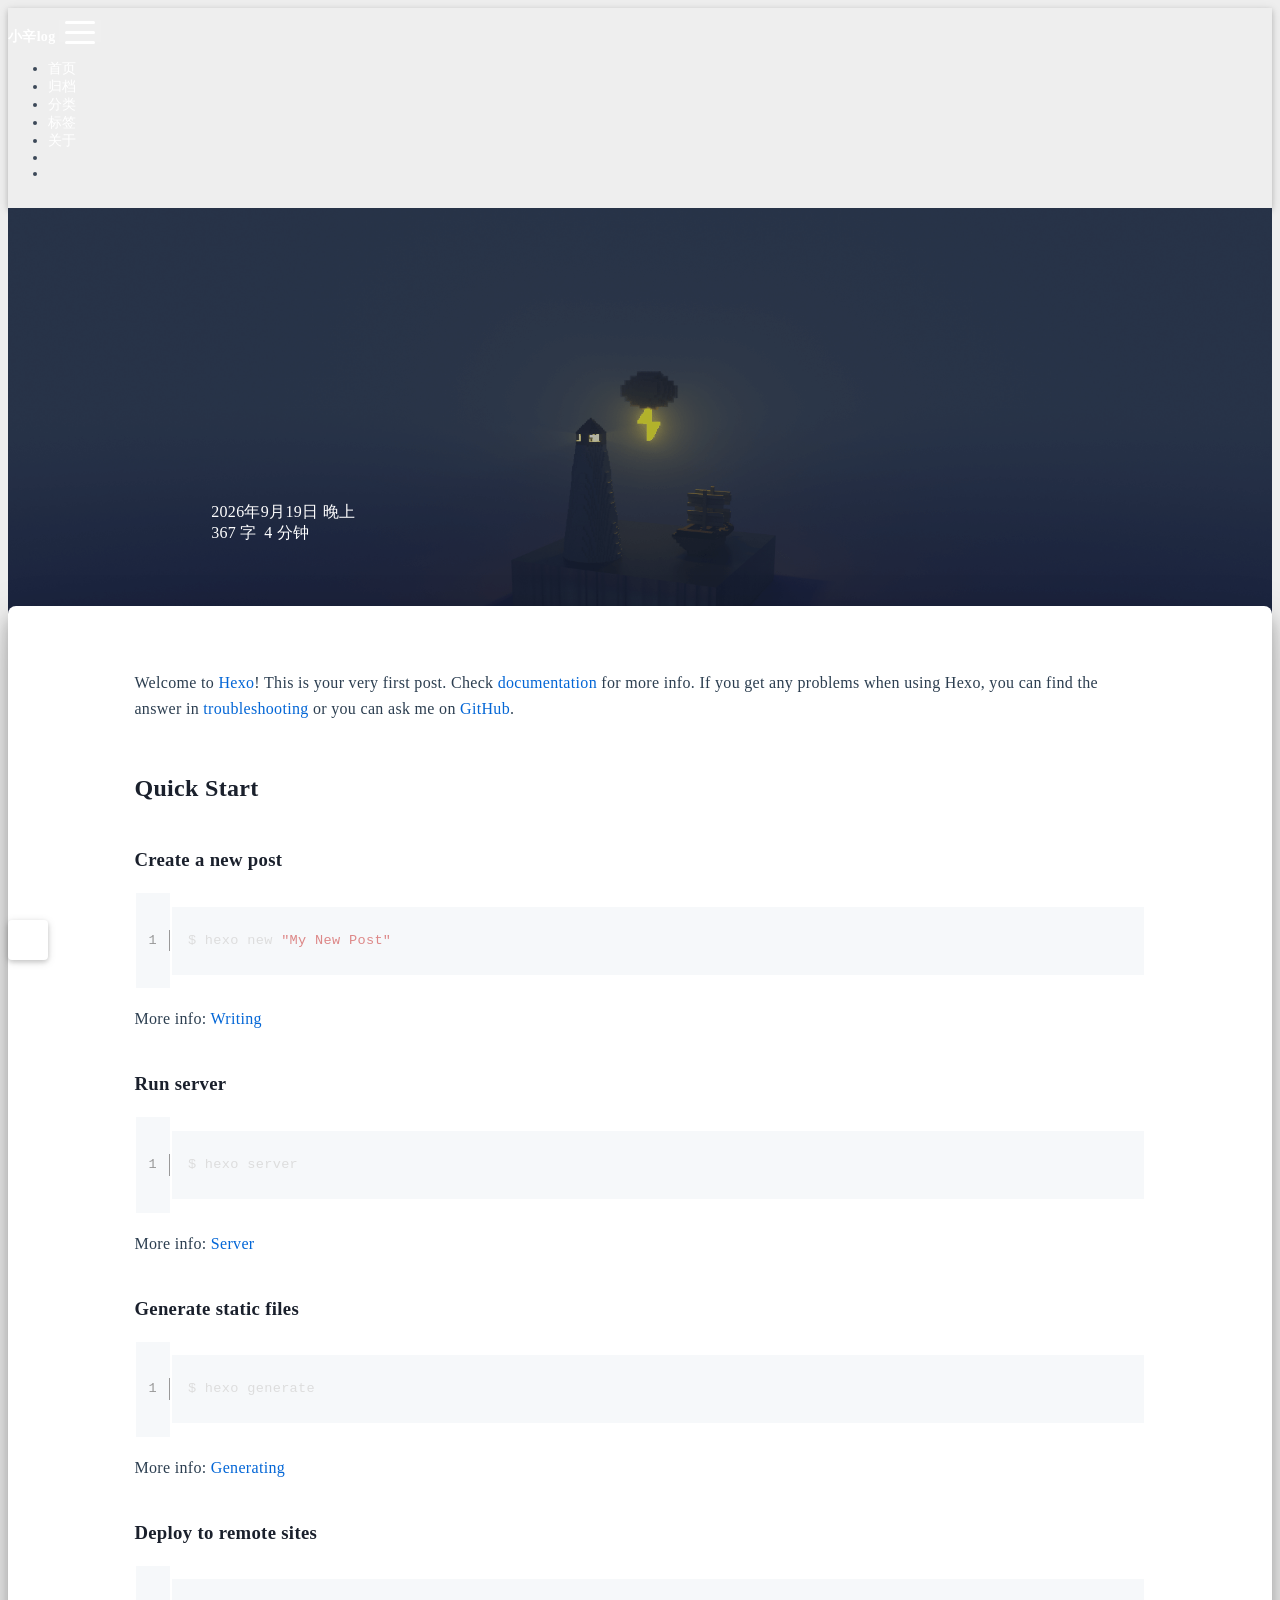
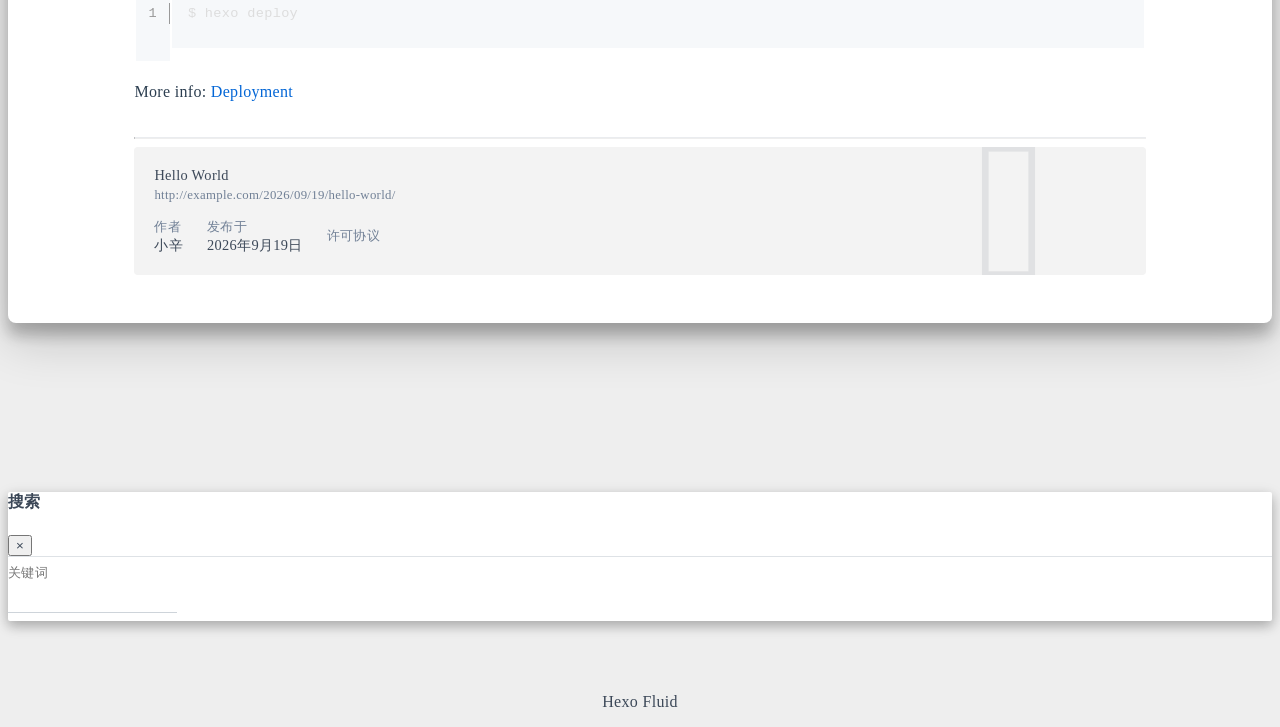
<file: 2026/09/19/hello-world/index.html>
<!DOCTYPE html>
<html lang="zh-CN" data-default-color-scheme=auto>



<head>
  <meta charset="UTF-8">

  <link rel="apple-touch-icon" sizes="76x76" href="https://uuimg.com/uploads/20260919/e3b49d7452f7920fb43b98cb650f9888.jpg">
  <link rel="icon" href="https://uuimg.com/uploads/20260919/e3b49d7452f7920fb43b98cb650f9888.jpg">
  

  <meta name="viewport" content="width=device-width, initial-scale=1.0, maximum-scale=5.0, shrink-to-fit=no">
  <meta http-equiv="x-ua-compatible" content="ie=edge">
  
  <meta name="theme-color" content="#2f4154">
  <meta name="author" content="小辛">
  <meta name="keywords" content="小辛,高中学习笔记,高考冲刺,高中生博客,自律成长,深度思辨,读书随笔">
  
    <meta name="description" content="Welcome to Hexo! This is your very first post. Check documentation for more info. If you get any problems when using Hexo, you can find the answer in troubleshooting or you can ask me on GitHub. Quick">
<meta property="og:type" content="article">
<meta property="og:title" content="Hello World">
<meta property="og:url" content="http://example.com/2026/09/19/hello-world/index.html">
<meta property="og:site_name" content="辛辰手札 | 一个高中生的自律逆袭与思辨录">
<meta property="og:description" content="Welcome to Hexo! This is your very first post. Check documentation for more info. If you get any problems when using Hexo, you can find the answer in troubleshooting or you can ask me on GitHub. Quick">
<meta property="og:locale" content="zh_CN">
<meta property="article:published_time" content="2026-09-19T10:55:41.830Z">
<meta property="article:modified_time" content="2026-09-19T10:55:41.830Z">
<meta property="article:author" content="小辛">
<meta property="article:tag" content="小辛,高中学习笔记,高考冲刺,高中生博客,自律成长,深度思辨,读书随笔">
<meta name="twitter:card" content="summary_large_image">
  
  
  
  <title>Hello World - 辛辰手札 | 一个高中生的自律逆袭与思辨录</title>

  <link  rel="stylesheet" href="https://lib.baomitu.com/twitter-bootstrap/4.6.1/css/bootstrap.min.css" />



  <link  rel="stylesheet" href="https://lib.baomitu.com/github-markdown-css/4.0.0/github-markdown.min.css" />

  <link  rel="stylesheet" href="https://lib.baomitu.com/hint.css/2.7.0/hint.min.css" />

  <link  rel="stylesheet" href="https://lib.baomitu.com/fancybox/3.5.7/jquery.fancybox.min.css" />



<!-- 主题依赖的图标库，不要自行修改 -->
<!-- Do not modify the link that theme dependent icons -->

<link rel="stylesheet" href="//at.alicdn.com/t/c/font_1749284_5i9bdhy70f8.css">



<link rel="stylesheet" href="//at.alicdn.com/t/c/font_1736178_k526ubmyhba.css">


<link  rel="stylesheet" href="/css/main.css" />


  <link id="highlight-css" rel="stylesheet" href="/css/highlight.css" />
  
    <link id="highlight-css-dark" rel="stylesheet" href="/css/highlight-dark.css" />
  




  <script id="fluid-configs">
    var Fluid = window.Fluid || {};
    Fluid.ctx = Object.assign({}, Fluid.ctx)
    var CONFIG = {"hostname":"example.com","root":"/","version":"1.9.9","typing":{"enable":true,"typeSpeed":70,"cursorChar":"_","loop":false,"scope":[]},"anchorjs":{"enable":true,"element":"h1,h2,h3,h4,h5,h6","placement":"left","visible":"hover","icon":""},"progressbar":{"enable":true,"height_px":3,"color":"#29d","options":{"showSpinner":false,"trickleSpeed":100}},"code_language":{"enable":true,"default":"TEXT"},"copy_btn":true,"image_caption":{"enable":true},"image_zoom":{"enable":true,"img_url_replace":["",""]},"toc":{"enable":true,"expand_all":true,"placement":"right","headingSelector":"h1,h2,h3,h4,h5,h6","collapseDepth":0},"lazyload":{"enable":true,"loading_img":"/img/loading.gif","onlypost":false,"offset_factor":2},"web_analytics":{"enable":false,"follow_dnt":true,"baidu":null,"google":{"measurement_id":null},"tencent":{"sid":null,"cid":null},"leancloud":{"app_id":null,"app_key":null,"server_url":null,"path":"window.location.pathname","ignore_local":false},"openkounter":{"server_url":"https://open-kounter.mintimate.cn","path":"window.location.pathname","ignore_local":false},"umami":{"src":null,"website_id":null,"domains":null,"start_time":"2024-01-01T00:00:00.000Z","token":null,"api_server":null}},"search_path":"/local-search.xml","include_content_in_search":true};

    if (CONFIG.web_analytics.follow_dnt) {
      var dntVal = navigator.doNotTrack || window.doNotTrack || navigator.msDoNotTrack;
      Fluid.ctx.dnt = dntVal && (dntVal.startsWith('1') || dntVal.startsWith('yes') || dntVal.startsWith('on'));
    }
  </script>
  <script  src="/js/utils.js" ></script>
  <script  src="/js/color-schema.js" ></script>
  


  
<meta name="generator" content="Hexo 8.1.2"></head>


<body>
  

  <header>
    

<div class="header-inner" style="height: 70vh;">
  <nav id="navbar" class="navbar fixed-top  navbar-expand-lg navbar-dark scrolling-navbar">
  <div class="container">
    <a class="navbar-brand" href="/">
      <strong>小辛log</strong>
    </a>

    <button id="navbar-toggler-btn" class="navbar-toggler" type="button" data-toggle="collapse"
            data-target="#navbarSupportedContent"
            aria-controls="navbarSupportedContent" aria-expanded="false" aria-label="Toggle navigation">
      <div class="animated-icon"><span></span><span></span><span></span></div>
    </button>

    <!-- Collapsible content (desktop) -->
    <div class="collapse navbar-collapse" id="navbarSupportedContent">
      <ul class="navbar-nav ml-auto text-center">
        
          
          
          
          
            <li class="nav-item">
              <a class="nav-link" href="/" target="_self">
                <i class="iconfont icon-home-fill"></i>
                <span>首页</span>
              </a>
            </li>
          
        
          
          
          
          
            <li class="nav-item">
              <a class="nav-link" href="/archives/" target="_self">
                <i class="iconfont icon-archive-fill"></i>
                <span>归档</span>
              </a>
            </li>
          
        
          
          
          
          
            <li class="nav-item">
              <a class="nav-link" href="/categories/" target="_self">
                <i class="iconfont icon-category-fill"></i>
                <span>分类</span>
              </a>
            </li>
          
        
          
          
          
          
            <li class="nav-item">
              <a class="nav-link" href="/tags/" target="_self">
                <i class="iconfont icon-tags-fill"></i>
                <span>标签</span>
              </a>
            </li>
          
        
          
          
          
          
            <li class="nav-item">
              <a class="nav-link" href="/about/" target="_self">
                <i class="iconfont icon-user-fill"></i>
                <span>关于</span>
              </a>
            </li>
          
        
        
          <li class="nav-item" id="search-btn">
            <a class="nav-link" target="_self" href="javascript:;" data-toggle="modal" data-target="#modalSearch" aria-label="Search">
              <i class="iconfont icon-search"></i>
            </a>
          </li>
          
        
        
          <li class="nav-item" id="color-toggle-btn">
            <a class="nav-link" target="_self" href="javascript:;" aria-label="Color Toggle">
              <i class="iconfont icon-dark" id="color-toggle-icon"></i>
            </a>
          </li>
        
      </ul>
    </div>
  </div>
</nav>

<!-- Mobile grid menu overlay -->
<div id="mobile-grid-menu" class="d-lg-none">
  <div class="mobile-grid-menu-inner">
    <div class="container">
      <div class="row">
        
          
          
          
          
            <div class="col-4 mobile-grid-cell">
              <a href="/" target="_self">
                <div class="mobile-grid-item">
                  <i class="iconfont icon-home-fill"></i>
                  <span>首页</span>
                </div>
              </a>
            </div>
          
        
          
          
          
          
            <div class="col-4 mobile-grid-cell">
              <a href="/archives/" target="_self">
                <div class="mobile-grid-item">
                  <i class="iconfont icon-archive-fill"></i>
                  <span>归档</span>
                </div>
              </a>
            </div>
          
        
          
          
          
          
            <div class="col-4 mobile-grid-cell">
              <a href="/categories/" target="_self">
                <div class="mobile-grid-item">
                  <i class="iconfont icon-category-fill"></i>
                  <span>分类</span>
                </div>
              </a>
            </div>
          
        
          
          
          
          
            <div class="col-4 mobile-grid-cell">
              <a href="/tags/" target="_self">
                <div class="mobile-grid-item">
                  <i class="iconfont icon-tags-fill"></i>
                  <span>标签</span>
                </div>
              </a>
            </div>
          
        
          
          
          
          
            <div class="col-4 mobile-grid-cell">
              <a href="/about/" target="_self">
                <div class="mobile-grid-item">
                  <i class="iconfont icon-user-fill"></i>
                  <span>关于</span>
                </div>
              </a>
            </div>
          
        
        
          <div class="col-4 mobile-grid-cell" id="mobile-search-btn">
            <a href="javascript:;" data-toggle="modal" data-target="#modalSearch" aria-label="Search">
              <div class="mobile-grid-item">
                <i class="iconfont icon-search"></i>
                <span>搜索</span>
              </div>
            </a>
          </div>
        
        
          <div class="col-4 mobile-grid-cell" id="mobile-color-toggle-btn"
               data-label-light="开灯"
               data-label-dark="关灯">
            <a href="javascript:;" aria-label="Color Toggle">
              <div class="mobile-grid-item">
                <i class="iconfont icon-dark" id="mobile-color-toggle-icon"></i>
                <span id="mobile-color-toggle-label">关灯</span>
              </div>
            </a>
          </div>
        
      </div>
    </div>
  </div>
</div>

  

<div id="banner" class="banner" parallax=true
     style="background: url('/img/default.png') no-repeat center center; background-size: cover;">
  <div class="full-bg-img">
    <div class="mask flex-center" style="background-color: rgba(0, 0, 0, 0.3)">
      <div class="banner-text text-center fade-in-up">
        <div class="h2">
          
            <span id="subtitle" data-typed-text="Hello World"></span>
          
        </div>

        
          
  <div class="mt-3">
    
    
      <span class="post-meta">
        <i class="iconfont icon-date-fill" aria-hidden="true"></i>
        <time datetime="2026-09-19 18:55" pubdate>
          2026年9月19日 晚上
        </time>
      </span>
    
  </div>

  <div class="mt-1">
    
      <span class="post-meta mr-2">
        <i class="iconfont icon-chart"></i>
        
          367 字
        
      </span>
    

    
      <span class="post-meta mr-2">
        <i class="iconfont icon-clock-fill"></i>
        
        
        
          4 分钟
        
      </span>
    

    
    
  </div>


        
      </div>

      
    </div>
  </div>
</div>



</div>

  </header>

  <main>
    
      

<div class="container-fluid nopadding-x">
  <div class="row nomargin-x">
    <div class="side-col d-none d-lg-block col-lg-2">
      

    </div>

    <div class="col-lg-8 nopadding-x-md">
      <div class="container nopadding-x-md" id="board-ctn">
        <div id="board">
          <article class="post-content mx-auto">
            <h1 id="seo-header">Hello World</h1>
            
            
              <div class="markdown-body">
                
                <p>Welcome to <a target="_blank" rel="noopener" href="https://hexo.io/">Hexo</a>! This is your very first post. Check <a target="_blank" rel="noopener" href="https://hexo.io/docs/">documentation</a> for more info. If you get any problems when using Hexo, you can find the answer in <a target="_blank" rel="noopener" href="https://hexo.io/docs/troubleshooting.html">troubleshooting</a> or you can ask me on <a target="_blank" rel="noopener" href="https://github.com/hexojs/hexo/issues">GitHub</a>.</p>
<h2 id="Quick-Start"><a href="#Quick-Start" class="headerlink" title="Quick Start"></a>Quick Start</h2><h3 id="Create-a-new-post"><a href="#Create-a-new-post" class="headerlink" title="Create a new post"></a>Create a new post</h3><figure class="highlight bash"><table><tr><td class="gutter"><pre><span class="line">1</span><br></pre></td><td class="code"><pre><code class="hljs bash">$ hexo new <span class="hljs-string">&quot;My New Post&quot;</span><br></code></pre></td></tr></table></figure>

<p>More info: <a target="_blank" rel="noopener" href="https://hexo.io/docs/writing.html">Writing</a></p>
<h3 id="Run-server"><a href="#Run-server" class="headerlink" title="Run server"></a>Run server</h3><figure class="highlight bash"><table><tr><td class="gutter"><pre><span class="line">1</span><br></pre></td><td class="code"><pre><code class="hljs bash">$ hexo server<br></code></pre></td></tr></table></figure>

<p>More info: <a target="_blank" rel="noopener" href="https://hexo.io/docs/server.html">Server</a></p>
<h3 id="Generate-static-files"><a href="#Generate-static-files" class="headerlink" title="Generate static files"></a>Generate static files</h3><figure class="highlight bash"><table><tr><td class="gutter"><pre><span class="line">1</span><br></pre></td><td class="code"><pre><code class="hljs bash">$ hexo generate<br></code></pre></td></tr></table></figure>

<p>More info: <a target="_blank" rel="noopener" href="https://hexo.io/docs/generating.html">Generating</a></p>
<h3 id="Deploy-to-remote-sites"><a href="#Deploy-to-remote-sites" class="headerlink" title="Deploy to remote sites"></a>Deploy to remote sites</h3><figure class="highlight bash"><table><tr><td class="gutter"><pre><span class="line">1</span><br></pre></td><td class="code"><pre><code class="hljs bash">$ hexo deploy<br></code></pre></td></tr></table></figure>

<p>More info: <a target="_blank" rel="noopener" href="https://hexo.io/docs/one-command-deployment.html">Deployment</a></p>

                
              </div>
            
            <hr/>
            <div>
              <div class="post-metas my-3">
  
  
</div>


              
  

  <div class="license-box my-3">
    <div class="license-title">
      <div>Hello World</div>
      <div>http://example.com/2026/09/19/hello-world/</div>
    </div>
    <div class="license-meta">
      
        <div class="license-meta-item">
          <div>作者</div>
          <div>小辛</div>
        </div>
      
      
        <div class="license-meta-item license-meta-date">
          <div>发布于</div>
          <div>2026年9月19日</div>
        </div>
      
      
      
        <div class="license-meta-item">
          <div>许可协议</div>
          <div>
            
              
              
                <a class="print-no-link" target="_blank" href="https://creativecommons.org/licenses/by/4.0/">
                  <span class="hint--top hint--rounded" aria-label="BY - 署名">
                    <i class="iconfont icon-cc-by"></i>
                  </span>
                </a>
              
            
          </div>
        </div>
      
    </div>
    <div class="license-icon iconfont"></div>
  </div>



              
                <div class="post-prevnext my-3">
                  <article class="post-prev col-6">
                    
                    
                  </article>
                  <article class="post-next col-6">
                    
                    
                  </article>
                </div>
              
            </div>

            
          </article>
        </div>
      </div>
    </div>

    <div class="side-col d-none d-lg-block col-lg-2">
      
  <aside class="sidebar" style="margin-left: -1rem">
    <div id="toc">
  <p class="toc-header">
    <i class="iconfont icon-list"></i>
    <span>目录</span>
  </p>
  <div class="toc-body" id="toc-body"></div>
</div>



  </aside>


    </div>
  </div>
</div>





  



  



  



  



  







    

    
      <a id="scroll-top-button" aria-label="TOP" href="#" role="button">
        <i class="iconfont icon-arrowup" aria-hidden="true"></i>
      </a>
    

    
      <div class="modal fade" id="modalSearch" tabindex="-1" role="dialog" aria-labelledby="ModalLabel"
     aria-hidden="true">
  <div class="modal-dialog modal-dialog-scrollable modal-lg" role="document">
    <div class="modal-content">
      <div class="modal-header text-center">
        <h4 class="modal-title w-100 font-weight-bold">搜索</h4>
        <button type="button" id="local-search-close" class="close" data-dismiss="modal" aria-label="Close">
          <span aria-hidden="true">&times;</span>
        </button>
      </div>
      <div class="modal-body mx-3">
        <div class="md-form mb-5">
          <input type="text" id="local-search-input" class="form-control validate">
          <label data-error="x" data-success="v" for="local-search-input">关键词</label>
        </div>
        <div class="list-group" id="local-search-result"></div>
      </div>
    </div>
  </div>
</div>

    

    
  </main>

  <footer>
    <div class="footer-inner">
  
    <div class="footer-content">
       <a href="https://hexo.io" target="_blank" rel="nofollow noopener"><span>Hexo</span></a> <i class="iconfont icon-love"></i> <a href="https://github.com/fluid-dev/hexo-theme-fluid" target="_blank" rel="nofollow noopener"><span>Fluid</span></a> 
    </div>
  
  
  
</div>

  </footer>

  <!-- Scripts -->
  
  <script  src="https://lib.baomitu.com/nprogress/0.2.0/nprogress.min.js" ></script>
  <link  rel="stylesheet" href="https://lib.baomitu.com/nprogress/0.2.0/nprogress.min.css" />

  <script>
    NProgress.configure({"showSpinner":false,"trickleSpeed":100})
    NProgress.start()
    window.addEventListener('load', function() {
      NProgress.done();
    })
  </script>


<script  src="https://lib.baomitu.com/jquery/3.6.4/jquery.min.js" ></script>
<script  src="https://lib.baomitu.com/twitter-bootstrap/4.6.1/js/bootstrap.min.js" ></script>
<script  src="/js/events.js" ></script>
<script  src="/js/plugins.js" ></script>


  <script  src="https://lib.baomitu.com/typed.js/2.0.12/typed.min.js" ></script>
  <script>
    (function (window, document) {
      var typing = Fluid.plugins.typing;
      var subtitle = document.getElementById('subtitle');
      if (!subtitle || !typing) {
        return;
      }
      var text = subtitle.getAttribute('data-typed-text');
      
        typing(text);
      
    })(window, document);
  </script>




  
    <script  src="/js/img-lazyload.js" ></script>
  




  
<script>
  Fluid.utils.createScript('https://lib.baomitu.com/tocbot/4.20.1/tocbot.min.js', function() {
    var toc = jQuery('#toc');
    if (toc.length === 0 || !window.tocbot) { return; }
    var boardCtn = jQuery('#board-ctn');
    var boardTop = boardCtn.offset().top;

    function isExpandAllEnabled() {
      return CONFIG.toc && CONFIG.toc.expand_all === true;
    }
    function expandAllToc() {
      if (!isExpandAllEnabled()) { return; }
      jQuery('#toc-body .tocbot-is-collapsed').removeClass('tocbot-is-collapsed');
    }
    function updateTocToggle($li, $childList) {
      var $toggle = $li.children('.toc-toggle');
      if ($toggle.length === 0) { return; }
      var collapsed = $childList.hasClass('tocbot-is-collapsed');
      $toggle
        .toggleClass('toc-toggle-collapsed', collapsed)
        .toggleClass('toc-toggle-expanded', !collapsed);
    }
    function bindTocToggle() {
      if (!isExpandAllEnabled()) { return; }
      jQuery('#toc-body .toc-list-item').each(function() {
        var $li = jQuery(this);
        var $childList = $li.children('ol');
        if ($childList.length === 0) {
          if ($li.children('.toc-toggle').length === 0) {
            $li.prepend('<span class="toc-toggle toc-toggle-placeholder" aria-hidden="true">›</span>');
          }
          return;
        }

        if ($li.children('.toc-toggle').length === 0) {
          $li.prepend('<span class="toc-toggle toc-toggle-expanded" aria-hidden="true">›</span>');
        }
        updateTocToggle($li, $childList);
      });
      jQuery('#toc-body').off('click.tocToggle').on('click.tocToggle', '.toc-toggle', function(e) {
        e.preventDefault();
        e.stopPropagation();
        var $li = jQuery(this).parent('.toc-list-item');
        var $childList = $li.children('ol');
        if ($childList.length === 0) { return; }
        $childList.toggleClass('tocbot-is-collapsed');
        updateTocToggle($li, $childList);
      });
      if (!window.__tocToggleObserver) {
        window.__tocToggleObserver = new MutationObserver(function(mutations) {
          mutations.forEach(function(mutation) {
            if (mutation.type !== 'attributes' || mutation.attributeName !== 'class') { return; }
            var $list = jQuery(mutation.target);
            var $li = $list.parent('.toc-list-item');
            if ($li.length === 0) { return; }
            updateTocToggle($li, $list);
          });
        });
        jQuery('#toc-body ol').each(function() {
          window.__tocToggleObserver.observe(this, { attributes: true });
        });
      }
    }
    var tocConfig = Object.assign({
      tocSelector     : '#toc-body',
      contentSelector : '.markdown-body',
      linkClass       : 'tocbot-link',
      activeLinkClass : 'tocbot-active-link',
      listClass       : 'tocbot-list',
      isCollapsedClass: 'tocbot-is-collapsed',
      collapsibleClass: 'tocbot-is-collapsible',
      scrollSmooth    : true,
      includeTitleTags: true,
      headingsOffset  : -boardTop,
    }, CONFIG.toc);
    if (isExpandAllEnabled()) {
      tocConfig.collapseDepth = 6;
    }
    window.tocbot.init(tocConfig);
    if (toc.find('.toc-list-item').length > 0) {
      toc.css('visibility', 'visible');
    }
    expandAllToc();
    bindTocToggle();

    Fluid.events.registerRefreshCallback(function() {
      if ('tocbot' in window) {
        tocbot.refresh();
        var toc = jQuery('#toc');
        if (toc.length === 0 || !tocbot) {
          return;
        }
        if (toc.find('.toc-list-item').length > 0) {
          toc.css('visibility', 'visible');
        }
        expandAllToc();
        bindTocToggle();
      }
    });
  });
</script>


  <script src=https://lib.baomitu.com/clipboard.js/2.0.11/clipboard.min.js></script>

  <script>Fluid.plugins.codeWidget();</script>


  
<script>
  Fluid.utils.createScript('https://lib.baomitu.com/anchor-js/5.0.0/anchor.min.js', function() {
    window.anchors.options = {
      placement: CONFIG.anchorjs.placement,
      visible  : CONFIG.anchorjs.visible
    };
    if (CONFIG.anchorjs.icon) {
      window.anchors.options.icon = CONFIG.anchorjs.icon;
    }
    var el = (CONFIG.anchorjs.element || 'h1,h2,h3,h4,h5,h6').split(',');
    var res = [];
    for (var item of el) {
      res.push('.markdown-body > ' + item.trim());
    }
    if (CONFIG.anchorjs.placement === 'left') {
      window.anchors.options.class = 'anchorjs-link-left';
    }
    window.anchors.add(res.join(', '));

    Fluid.events.registerRefreshCallback(function() {
      if ('anchors' in window) {
        anchors.removeAll();
        var el = (CONFIG.anchorjs.element || 'h1,h2,h3,h4,h5,h6').split(',');
        var res = [];
        for (var item of el) {
          res.push('.markdown-body > ' + item.trim());
        }
        if (CONFIG.anchorjs.placement === 'left') {
          anchors.options.class = 'anchorjs-link-left';
        }
        anchors.add(res.join(', '));
      }
    });
  });
</script>


  
<script>
  Fluid.utils.createScript('https://lib.baomitu.com/fancybox/3.5.7/jquery.fancybox.min.js', function() {
    Fluid.plugins.fancyBox();
  });
</script>


  <script>Fluid.plugins.imageCaption();</script>

  <script  src="/js/local-search.js" ></script>





<!-- 主题的启动项，将它保持在最底部 -->
<!-- the boot of the theme, keep it at the bottom -->
<script  src="/js/boot.js" ></script>


  

  <noscript>
    <div class="noscript-warning">博客在允许 JavaScript 运行的环境下浏览效果更佳</div>
  </noscript>
</body>
</html>
</file>
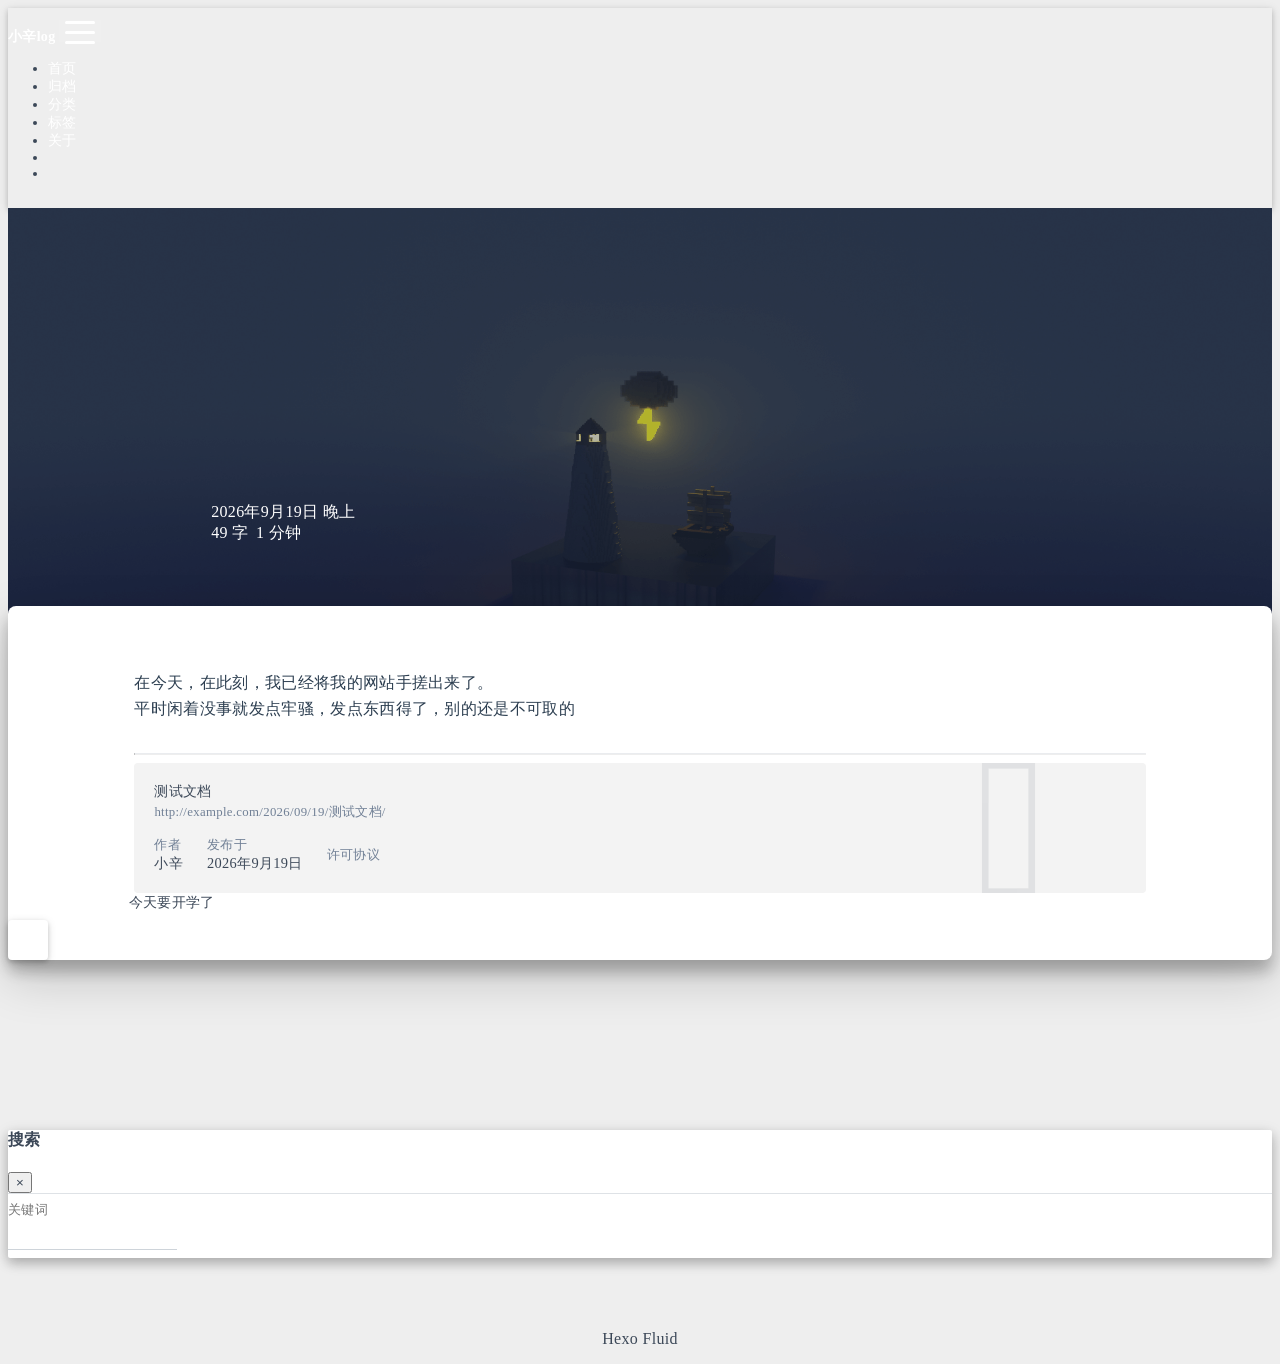
<file: 2026/09/19/测试文档/index.html>
<!DOCTYPE html><html lang="zh-CN" data-default-color-scheme="auto"><head><meta charset="UTF-8"><link rel="apple-touch-icon" sizes="76x76" href="https://uuimg.com/uploads/20260919/e3b49d7452f7920fb43b98cb650f9888.jpg"><link rel="icon" href="https://uuimg.com/uploads/20260919/e3b49d7452f7920fb43b98cb650f9888.jpg"><meta name="viewport" content="width=device-width,initial-scale=1,maximum-scale=5,shrink-to-fit=no"><meta http-equiv="x-ua-compatible" content="ie=edge"><meta name="theme-color" content="#2f4154"><meta name="author" content="小辛"><meta name="keywords" content="小辛,高中学习笔记,高考冲刺,高中生博客,自律成长,深度思辨,读书随笔"><meta name="description" content="在今天，在此刻，我已经将我的网站手搓出来了。平时闲着没事就发点牢骚，发点东西得了，别的还是不可取的"><meta property="og:type" content="article"><meta property="og:title" content="测试文档"><meta property="og:url" content="http://example.com/2026/09/19/%E6%B5%8B%E8%AF%95%E6%96%87%E6%A1%A3/index.html"><meta property="og:site_name" content="辛辰手札 | 一个高中生的自律逆袭与思辨录"><meta property="og:description" content="在今天，在此刻，我已经将我的网站手搓出来了。平时闲着没事就发点牢骚，发点东西得了，别的还是不可取的"><meta property="og:locale" content="zh_CN"><meta property="article:published_time" content="2026-09-19T14:29:11.000Z"><meta property="article:modified_time" content="2026-09-20T01:02:11.011Z"><meta property="article:author" content="小辛"><meta property="article:tag" content="小辛,高中学习笔记,高考冲刺,高中生博客,自律成长,深度思辨,读书随笔"><meta name="twitter:card" content="summary_large_image"><title>测试文档 - 辛辰手札 | 一个高中生的自律逆袭与思辨录</title><link rel="stylesheet" href="https://lib.baomitu.com/twitter-bootstrap/4.6.1/css/bootstrap.min.css"><link rel="stylesheet" href="https://lib.baomitu.com/github-markdown-css/4.0.0/github-markdown.min.css"><link rel="stylesheet" href="https://lib.baomitu.com/hint.css/2.7.0/hint.min.css"><link rel="stylesheet" href="https://lib.baomitu.com/fancybox/3.5.7/jquery.fancybox.min.css"><link rel="stylesheet" href="//at.alicdn.com/t/c/font_1749284_5i9bdhy70f8.css"><link rel="stylesheet" href="//at.alicdn.com/t/c/font_1736178_k526ubmyhba.css"><link rel="stylesheet" href="/css/main.css"><link id="highlight-css" rel="stylesheet" href="/css/highlight.css"><link id="highlight-css-dark" rel="stylesheet" href="/css/highlight-dark.css"><script id="fluid-configs">var Fluid=window.Fluid||{};Fluid.ctx=Object.assign({},Fluid.ctx);var dntVal,CONFIG={hostname:"example.com",root:"/",version:"1.9.9",typing:{enable:!0,typeSpeed:70,cursorChar:"_",loop:!1,scope:[]},anchorjs:{enable:!0,element:"h1,h2,h3,h4,h5,h6",placement:"left",visible:"hover",icon:""},progressbar:{enable:!0,height_px:3,color:"#29d",options:{showSpinner:!1,trickleSpeed:100}},code_language:{enable:!0,default:"TEXT"},copy_btn:!0,image_caption:{enable:!0},image_zoom:{enable:!0,img_url_replace:["",""]},toc:{enable:!0,expand_all:!0,placement:"right",headingSelector:"h1,h2,h3,h4,h5,h6",collapseDepth:0},lazyload:{enable:!0,loading_img:"/img/loading.gif",onlypost:!1,offset_factor:2},web_analytics:{enable:!1,follow_dnt:!0,baidu:null,google:{measurement_id:null},tencent:{sid:null,cid:null},leancloud:{app_id:null,app_key:null,server_url:null,path:"window.location.pathname",ignore_local:!1},openkounter:{server_url:"https://open-kounter.mintimate.cn",path:"window.location.pathname",ignore_local:!1},umami:{src:null,website_id:null,domains:null,start_time:"2024-01-01T00:00:00.000Z",token:null,api_server:null}},search_path:"/local-search.xml",include_content_in_search:!0};CONFIG.web_analytics.follow_dnt&&(dntVal=navigator.doNotTrack||window.doNotTrack||navigator.msDoNotTrack,Fluid.ctx.dnt=dntVal&&(dntVal.startsWith("1")||dntVal.startsWith("yes")||dntVal.startsWith("on")))</script><script src="/js/utils.js"></script><script src="/js/color-schema.js"></script><meta name="generator" content="Hexo 8.1.2"></head><body><header><div class="header-inner" style="height:70vh"><nav id="navbar" class="navbar fixed-top navbar-expand-lg navbar-dark scrolling-navbar"><div class="container"><a class="navbar-brand" href="/"><strong>小辛log</strong> </a><button id="navbar-toggler-btn" class="navbar-toggler" type="button" data-toggle="collapse" data-target="#navbarSupportedContent" aria-controls="navbarSupportedContent" aria-expanded="false" aria-label="Toggle navigation"><div class="animated-icon"><span></span><span></span><span></span></div></button><div class="collapse navbar-collapse" id="navbarSupportedContent"><ul class="navbar-nav ml-auto text-center"><li class="nav-item"><a class="nav-link" href="/" target="_self"><i class="iconfont icon-home-fill"></i> <span>首页</span></a></li><li class="nav-item"><a class="nav-link" href="/archives/" target="_self"><i class="iconfont icon-archive-fill"></i> <span>归档</span></a></li><li class="nav-item"><a class="nav-link" href="/categories/" target="_self"><i class="iconfont icon-category-fill"></i> <span>分类</span></a></li><li class="nav-item"><a class="nav-link" href="/tags/" target="_self"><i class="iconfont icon-tags-fill"></i> <span>标签</span></a></li><li class="nav-item"><a class="nav-link" href="/about/" target="_self"><i class="iconfont icon-user-fill"></i> <span>关于</span></a></li><li class="nav-item" id="search-btn"><a class="nav-link" target="_self" href="javascript:;" data-toggle="modal" data-target="#modalSearch" aria-label="Search"><i class="iconfont icon-search"></i></a></li><li class="nav-item" id="color-toggle-btn"><a class="nav-link" target="_self" href="javascript:;" aria-label="Color Toggle"><i class="iconfont icon-dark" id="color-toggle-icon"></i></a></li></ul></div></div></nav><div id="mobile-grid-menu" class="d-lg-none"><div class="mobile-grid-menu-inner"><div class="container"><div class="row"><div class="col-4 mobile-grid-cell"><a href="/" target="_self"><div class="mobile-grid-item"><i class="iconfont icon-home-fill"></i> <span>首页</span></div></a></div><div class="col-4 mobile-grid-cell"><a href="/archives/" target="_self"><div class="mobile-grid-item"><i class="iconfont icon-archive-fill"></i> <span>归档</span></div></a></div><div class="col-4 mobile-grid-cell"><a href="/categories/" target="_self"><div class="mobile-grid-item"><i class="iconfont icon-category-fill"></i> <span>分类</span></div></a></div><div class="col-4 mobile-grid-cell"><a href="/tags/" target="_self"><div class="mobile-grid-item"><i class="iconfont icon-tags-fill"></i> <span>标签</span></div></a></div><div class="col-4 mobile-grid-cell"><a href="/about/" target="_self"><div class="mobile-grid-item"><i class="iconfont icon-user-fill"></i> <span>关于</span></div></a></div><div class="col-4 mobile-grid-cell" id="mobile-search-btn"><a href="javascript:;" data-toggle="modal" data-target="#modalSearch" aria-label="Search"><div class="mobile-grid-item"><i class="iconfont icon-search"></i> <span>搜索</span></div></a></div><div class="col-4 mobile-grid-cell" id="mobile-color-toggle-btn" data-label-light="开灯" data-label-dark="关灯"><a href="javascript:;" aria-label="Color Toggle"><div class="mobile-grid-item"><i class="iconfont icon-dark" id="mobile-color-toggle-icon"></i> <span id="mobile-color-toggle-label">关灯</span></div></a></div></div></div></div></div><div id="banner" class="banner" parallax="true" style="background:url(/img/default.png) no-repeat center center;background-size:cover"><div class="full-bg-img"><div class="mask flex-center" style="background-color:rgba(0,0,0,.3)"><div class="banner-text text-center fade-in-up"><div class="h2"><span id="subtitle" data-typed-text="测试文档"></span></div><div class="mt-3"><span class="post-meta"><i class="iconfont icon-date-fill" aria-hidden="true"></i> <time datetime="2026-09-19 22:29" pubdate>2026年9月19日 晚上</time></span></div><div class="mt-1"><span class="post-meta mr-2"><i class="iconfont icon-chart"></i> 49 字 </span><span class="post-meta mr-2"><i class="iconfont icon-clock-fill"></i> 1 分钟</span></div></div></div></div></div></div></header><main><div class="container-fluid nopadding-x"><div class="row nomargin-x"><div class="side-col d-none d-lg-block col-lg-2"></div><div class="col-lg-8 nopadding-x-md"><div class="container nopadding-x-md" id="board-ctn"><div id="board"><article class="post-content mx-auto"><h1 id="seo-header">测试文档</h1><div class="markdown-body"><p>在今天，在此刻，我已经将我的网站手搓出来了。<br>平时闲着没事就发点牢骚，发点东西得了，别的还是不可取的</p></div><hr><div><div class="post-metas my-3"></div><div class="license-box my-3"><div class="license-title"><div>测试文档</div><div>http://example.com/2026/09/19/测试文档/</div></div><div class="license-meta"><div class="license-meta-item"><div>作者</div><div>小辛</div></div><div class="license-meta-item license-meta-date"><div>发布于</div><div>2026年9月19日</div></div><div class="license-meta-item"><div>许可协议</div><div><a class="print-no-link" target="_blank" href="https://creativecommons.org/licenses/by/4.0/"><span class="hint--top hint--rounded" aria-label="BY - 署名"><i class="iconfont icon-cc-by"></i></span></a></div></div></div><div class="license-icon iconfont"></div></div><div class="post-prevnext my-3"><article class="post-prev col-6"><a href="/2026/09/20/%E4%BB%8A%E5%A4%A9%E8%A6%81%E5%BC%80%E5%AD%A6%E4%BA%86/" title="今天要开学了"><i class="iconfont icon-arrowleft"></i> <span class="hidden-mobile">今天要开学了</span> <span class="visible-mobile">上一篇</span></a></article><article class="post-next col-6"></article></div></div></article></div></div></div><div class="side-col d-none d-lg-block col-lg-2"><aside class="sidebar" style="margin-left:-1rem"><div id="toc"><p class="toc-header"><i class="iconfont icon-list"></i> <span>目录</span></p><div class="toc-body" id="toc-body"></div></div></aside></div></div></div><a id="scroll-top-button" aria-label="TOP" href="#" role="button"><i class="iconfont icon-arrowup" aria-hidden="true"></i></a><div class="modal fade" id="modalSearch" tabindex="-1" role="dialog" aria-labelledby="ModalLabel" aria-hidden="true"><div class="modal-dialog modal-dialog-scrollable modal-lg" role="document"><div class="modal-content"><div class="modal-header text-center"><h4 class="modal-title w-100 font-weight-bold">搜索</h4><button type="button" id="local-search-close" class="close" data-dismiss="modal" aria-label="Close"><span aria-hidden="true">&times;</span></button></div><div class="modal-body mx-3"><div class="md-form mb-5"><input type="text" id="local-search-input" class="form-control validate"> <label data-error="x" data-success="v" for="local-search-input">关键词</label></div><div class="list-group" id="local-search-result"></div></div></div></div></div></main><footer><div class="footer-inner"><div class="footer-content"><a href="https://hexo.io" target="_blank" rel="nofollow noopener"><span>Hexo</span></a> <i class="iconfont icon-love"></i> <a href="https://github.com/fluid-dev/hexo-theme-fluid" target="_blank" rel="nofollow noopener"><span>Fluid</span></a></div></div></footer><script src="https://lib.baomitu.com/nprogress/0.2.0/nprogress.min.js"></script><link rel="stylesheet" href="https://lib.baomitu.com/nprogress/0.2.0/nprogress.min.css"><script>NProgress.configure({showSpinner:!1,trickleSpeed:100}),NProgress.start(),window.addEventListener("load",function(){NProgress.done()})</script><script src="https://lib.baomitu.com/jquery/3.6.4/jquery.min.js"></script><script src="https://lib.baomitu.com/twitter-bootstrap/4.6.1/js/bootstrap.min.js"></script><script src="/js/events.js"></script><script src="/js/plugins.js"></script><script src="https://lib.baomitu.com/typed.js/2.0.12/typed.min.js"></script><script>!function(t){var e=Fluid.plugins.typing,i=t.getElementById("subtitle");i&&e&&e(i.getAttribute("data-typed-text"))}((window,document))</script><script src="/js/img-lazyload.js"></script><script>Fluid.utils.createScript("https://lib.baomitu.com/tocbot/4.20.1/tocbot.min.js",function(){var t,o,e=jQuery("#toc");function l(){return CONFIG.toc&&!0===CONFIG.toc.expand_all}function c(){l()&&jQuery("#toc-body .tocbot-is-collapsed").removeClass("tocbot-is-collapsed")}function i(t,o){var e,l=t.children(".toc-toggle");0!==l.length&&(e=o.hasClass("tocbot-is-collapsed"),l.toggleClass("toc-toggle-collapsed",e).toggleClass("toc-toggle-expanded",!e))}function s(){l()&&(jQuery("#toc-body .toc-list-item").each(function(){var t=jQuery(this),o=t.children("ol");0!==o.length?(0===t.children(".toc-toggle").length&&t.prepend('<span class="toc-toggle toc-toggle-expanded" aria-hidden="true">›</span>'),i(t,o)):0===t.children(".toc-toggle").length&&t.prepend('<span class="toc-toggle toc-toggle-placeholder" aria-hidden="true">›</span>')}),jQuery("#toc-body").off("click.tocToggle").on("click.tocToggle",".toc-toggle",function(t){t.preventDefault(),t.stopPropagation();var o=jQuery(this).parent(".toc-list-item"),e=o.children("ol");0!==e.length&&(e.toggleClass("tocbot-is-collapsed"),i(o,e))}),window.__tocToggleObserver||(window.__tocToggleObserver=new MutationObserver(function(t){t.forEach(function(t){var o,e;"attributes"!==t.type||"class"!==t.attributeName||0!==(e=(o=jQuery(t.target)).parent(".toc-list-item")).length&&i(e,o)})}),jQuery("#toc-body ol").each(function(){window.__tocToggleObserver.observe(this,{attributes:!0})})))}0!==e.length&&window.tocbot&&(t=jQuery("#board-ctn").offset().top,o=Object.assign({tocSelector:"#toc-body",contentSelector:".markdown-body",linkClass:"tocbot-link",activeLinkClass:"tocbot-active-link",listClass:"tocbot-list",isCollapsedClass:"tocbot-is-collapsed",collapsibleClass:"tocbot-is-collapsible",scrollSmooth:!0,includeTitleTags:!0,headingsOffset:-t},CONFIG.toc),l()&&(o.collapseDepth=6),window.tocbot.init(o),0<e.find(".toc-list-item").length&&e.css("visibility","visible"),c(),s(),Fluid.events.registerRefreshCallback(function(){if("tocbot"in window){tocbot.refresh();var t=jQuery("#toc");if(0===t.length||!tocbot)return;0<t.find(".toc-list-item").length&&t.css("visibility","visible"),c(),s()}}))})</script><script src="https://lib.baomitu.com/clipboard.js/2.0.11/clipboard.min.js"></script><script>Fluid.plugins.codeWidget()</script><script>Fluid.utils.createScript('https://lib.baomitu.com/anchor-js/5.0.0/anchor.min.js', function() {
    window.anchors.options = {
      placement: CONFIG.anchorjs.placement,
      visible  : CONFIG.anchorjs.visible
    };
    if (CONFIG.anchorjs.icon) {
      window.anchors.options.icon = CONFIG.anchorjs.icon;
    }
    var el = (CONFIG.anchorjs.element || 'h1,h2,h3,h4,h5,h6').split(',');
    var res = [];
    for (var item of el) {
      res.push('.markdown-body > ' + item.trim());
    }
    if (CONFIG.anchorjs.placement === 'left') {
      window.anchors.options.class = 'anchorjs-link-left';
    }
    window.anchors.add(res.join(', '));

    Fluid.events.registerRefreshCallback(function() {
      if ('anchors' in window) {
        anchors.removeAll();
        var el = (CONFIG.anchorjs.element || 'h1,h2,h3,h4,h5,h6').split(',');
        var res = [];
        for (var item of el) {
          res.push('.markdown-body > ' + item.trim());
        }
        if (CONFIG.anchorjs.placement === 'left') {
          anchors.options.class = 'anchorjs-link-left';
        }
        anchors.add(res.join(', '));
      }
    });
  });</script><script>Fluid.utils.createScript("https://lib.baomitu.com/fancybox/3.5.7/jquery.fancybox.min.js",function(){Fluid.plugins.fancyBox()})</script><script>Fluid.plugins.imageCaption()</script><script src="/js/local-search.js"></script><script src="/js/boot.js"></script><noscript><div class="noscript-warning">博客在允许 JavaScript 运行的环境下浏览效果更佳</div></noscript></body></html>
</file>
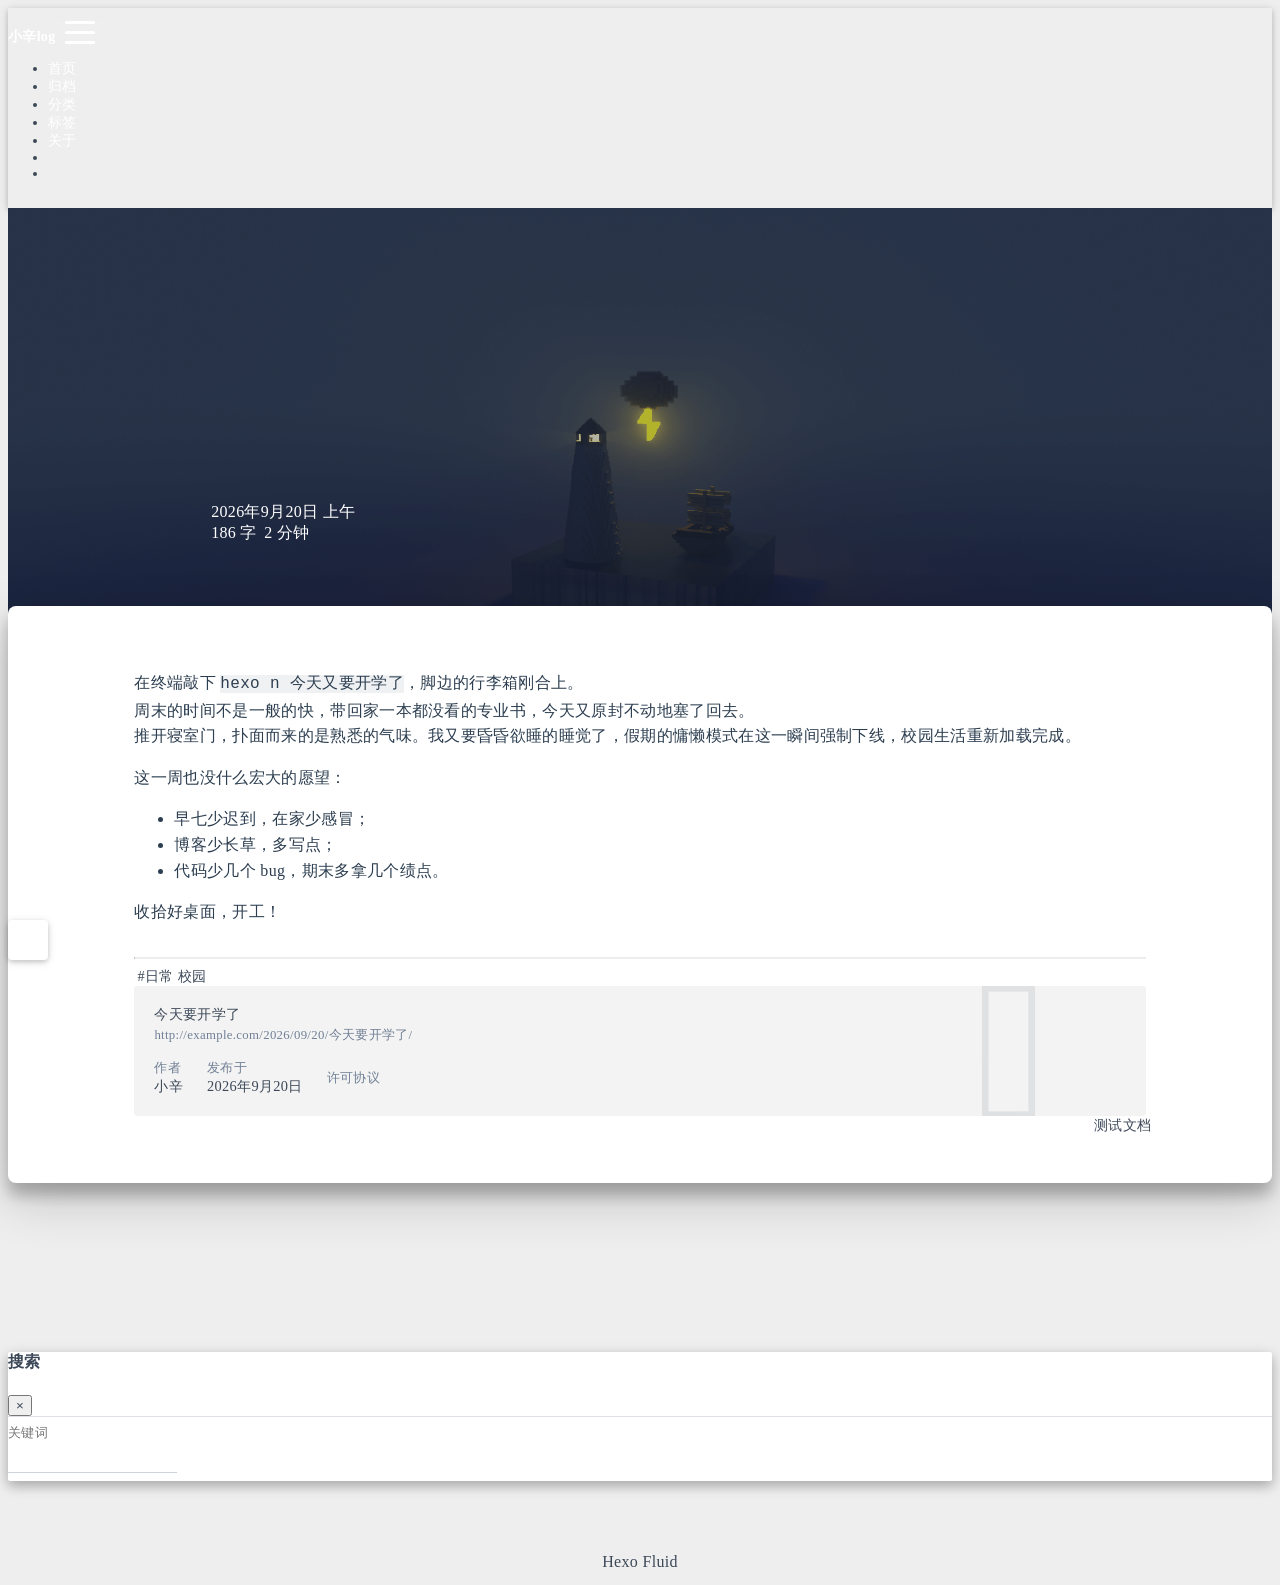
<file: 2026/09/20/今天要开学了/index.html>
<!DOCTYPE html><html lang="zh-CN" data-default-color-scheme="auto"><head><meta charset="UTF-8"><link rel="apple-touch-icon" sizes="76x76" href="https://uuimg.com/uploads/20260919/e3b49d7452f7920fb43b98cb650f9888.jpg"><link rel="icon" href="https://uuimg.com/uploads/20260919/e3b49d7452f7920fb43b98cb650f9888.jpg"><meta name="viewport" content="width=device-width,initial-scale=1,maximum-scale=5,shrink-to-fit=no"><meta http-equiv="x-ua-compatible" content="ie=edge"><meta name="theme-color" content="#2f4154"><meta name="author" content="小辛"><meta name="keywords" content="小辛,高中学习笔记,高考冲刺,高中生博客,自律成长,深度思辨,读书随笔"><meta name="description" content="在终端敲下 hexo n 今天又要开学了，脚边的行李箱刚合上。周末的时间不是一般的快，带回家一本都没看的专业书，今天又原封不动地塞了回去。推开寝室门，扑面而来的是熟悉的气味。我又要昏昏欲睡的睡觉了，假期的慵懒模式在这一瞬间强制下线，校园生活重新加载完成。 这一周也没什么宏大的愿望：  早七少迟到，在家少感冒； 博客少长草，多写点； 代码少几个 bug，期末多拿几个绩点。  收拾好桌面，开工！"><meta property="og:type" content="article"><meta property="og:title" content="今天要开学了"><meta property="og:url" content="http://example.com/2026/09/20/%E4%BB%8A%E5%A4%A9%E8%A6%81%E5%BC%80%E5%AD%A6%E4%BA%86/index.html"><meta property="og:site_name" content="辛辰手札 | 一个高中生的自律逆袭与思辨录"><meta property="og:description" content="在终端敲下 hexo n 今天又要开学了，脚边的行李箱刚合上。周末的时间不是一般的快，带回家一本都没看的专业书，今天又原封不动地塞了回去。推开寝室门，扑面而来的是熟悉的气味。我又要昏昏欲睡的睡觉了，假期的慵懒模式在这一瞬间强制下线，校园生活重新加载完成。 这一周也没什么宏大的愿望：  早七少迟到，在家少感冒； 博客少长草，多写点； 代码少几个 bug，期末多拿几个绩点。  收拾好桌面，开工！"><meta property="og:locale" content="zh_CN"><meta property="article:published_time" content="2026-09-20T02:22:14.000Z"><meta property="article:modified_time" content="2026-09-20T02:34:16.133Z"><meta property="article:author" content="小辛"><meta property="article:tag" content="日常 校园"><meta name="twitter:card" content="summary_large_image"><title>今天要开学了 - 辛辰手札 | 一个高中生的自律逆袭与思辨录</title><link rel="stylesheet" href="https://lib.baomitu.com/twitter-bootstrap/4.6.1/css/bootstrap.min.css"><link rel="stylesheet" href="https://lib.baomitu.com/github-markdown-css/4.0.0/github-markdown.min.css"><link rel="stylesheet" href="https://lib.baomitu.com/hint.css/2.7.0/hint.min.css"><link rel="stylesheet" href="https://lib.baomitu.com/fancybox/3.5.7/jquery.fancybox.min.css"><link rel="stylesheet" href="//at.alicdn.com/t/c/font_1749284_5i9bdhy70f8.css"><link rel="stylesheet" href="//at.alicdn.com/t/c/font_1736178_k526ubmyhba.css"><link rel="stylesheet" href="/css/main.css"><link id="highlight-css" rel="stylesheet" href="/css/highlight.css"><link id="highlight-css-dark" rel="stylesheet" href="/css/highlight-dark.css"><script id="fluid-configs">var Fluid=window.Fluid||{};Fluid.ctx=Object.assign({},Fluid.ctx);var dntVal,CONFIG={hostname:"example.com",root:"/",version:"1.9.9",typing:{enable:!0,typeSpeed:70,cursorChar:"_",loop:!1,scope:[]},anchorjs:{enable:!0,element:"h1,h2,h3,h4,h5,h6",placement:"left",visible:"hover",icon:""},progressbar:{enable:!0,height_px:3,color:"#29d",options:{showSpinner:!1,trickleSpeed:100}},code_language:{enable:!0,default:"TEXT"},copy_btn:!0,image_caption:{enable:!0},image_zoom:{enable:!0,img_url_replace:["",""]},toc:{enable:!0,expand_all:!0,placement:"right",headingSelector:"h1,h2,h3,h4,h5,h6",collapseDepth:0},lazyload:{enable:!0,loading_img:"/img/loading.gif",onlypost:!1,offset_factor:2},web_analytics:{enable:!1,follow_dnt:!0,baidu:null,google:{measurement_id:null},tencent:{sid:null,cid:null},leancloud:{app_id:null,app_key:null,server_url:null,path:"window.location.pathname",ignore_local:!1},openkounter:{server_url:"https://open-kounter.mintimate.cn",path:"window.location.pathname",ignore_local:!1},umami:{src:null,website_id:null,domains:null,start_time:"2024-01-01T00:00:00.000Z",token:null,api_server:null}},search_path:"/local-search.xml",include_content_in_search:!0};CONFIG.web_analytics.follow_dnt&&(dntVal=navigator.doNotTrack||window.doNotTrack||navigator.msDoNotTrack,Fluid.ctx.dnt=dntVal&&(dntVal.startsWith("1")||dntVal.startsWith("yes")||dntVal.startsWith("on")))</script><script src="/js/utils.js"></script><script src="/js/color-schema.js"></script><meta name="generator" content="Hexo 8.1.2"></head><body><header><div class="header-inner" style="height:70vh"><nav id="navbar" class="navbar fixed-top navbar-expand-lg navbar-dark scrolling-navbar"><div class="container"><a class="navbar-brand" href="/"><strong>小辛log</strong> </a><button id="navbar-toggler-btn" class="navbar-toggler" type="button" data-toggle="collapse" data-target="#navbarSupportedContent" aria-controls="navbarSupportedContent" aria-expanded="false" aria-label="Toggle navigation"><div class="animated-icon"><span></span><span></span><span></span></div></button><div class="collapse navbar-collapse" id="navbarSupportedContent"><ul class="navbar-nav ml-auto text-center"><li class="nav-item"><a class="nav-link" href="/" target="_self"><i class="iconfont icon-home-fill"></i> <span>首页</span></a></li><li class="nav-item"><a class="nav-link" href="/archives/" target="_self"><i class="iconfont icon-archive-fill"></i> <span>归档</span></a></li><li class="nav-item"><a class="nav-link" href="/categories/" target="_self"><i class="iconfont icon-category-fill"></i> <span>分类</span></a></li><li class="nav-item"><a class="nav-link" href="/tags/" target="_self"><i class="iconfont icon-tags-fill"></i> <span>标签</span></a></li><li class="nav-item"><a class="nav-link" href="/about/" target="_self"><i class="iconfont icon-user-fill"></i> <span>关于</span></a></li><li class="nav-item" id="search-btn"><a class="nav-link" target="_self" href="javascript:;" data-toggle="modal" data-target="#modalSearch" aria-label="Search"><i class="iconfont icon-search"></i></a></li><li class="nav-item" id="color-toggle-btn"><a class="nav-link" target="_self" href="javascript:;" aria-label="Color Toggle"><i class="iconfont icon-dark" id="color-toggle-icon"></i></a></li></ul></div></div></nav><div id="mobile-grid-menu" class="d-lg-none"><div class="mobile-grid-menu-inner"><div class="container"><div class="row"><div class="col-4 mobile-grid-cell"><a href="/" target="_self"><div class="mobile-grid-item"><i class="iconfont icon-home-fill"></i> <span>首页</span></div></a></div><div class="col-4 mobile-grid-cell"><a href="/archives/" target="_self"><div class="mobile-grid-item"><i class="iconfont icon-archive-fill"></i> <span>归档</span></div></a></div><div class="col-4 mobile-grid-cell"><a href="/categories/" target="_self"><div class="mobile-grid-item"><i class="iconfont icon-category-fill"></i> <span>分类</span></div></a></div><div class="col-4 mobile-grid-cell"><a href="/tags/" target="_self"><div class="mobile-grid-item"><i class="iconfont icon-tags-fill"></i> <span>标签</span></div></a></div><div class="col-4 mobile-grid-cell"><a href="/about/" target="_self"><div class="mobile-grid-item"><i class="iconfont icon-user-fill"></i> <span>关于</span></div></a></div><div class="col-4 mobile-grid-cell" id="mobile-search-btn"><a href="javascript:;" data-toggle="modal" data-target="#modalSearch" aria-label="Search"><div class="mobile-grid-item"><i class="iconfont icon-search"></i> <span>搜索</span></div></a></div><div class="col-4 mobile-grid-cell" id="mobile-color-toggle-btn" data-label-light="开灯" data-label-dark="关灯"><a href="javascript:;" aria-label="Color Toggle"><div class="mobile-grid-item"><i class="iconfont icon-dark" id="mobile-color-toggle-icon"></i> <span id="mobile-color-toggle-label">关灯</span></div></a></div></div></div></div></div><div id="banner" class="banner" parallax="true" style="background:url(/img/default.png) no-repeat center center;background-size:cover"><div class="full-bg-img"><div class="mask flex-center" style="background-color:rgba(0,0,0,.3)"><div class="banner-text text-center fade-in-up"><div class="h2"><span id="subtitle" data-typed-text="今天要开学了"></span></div><div class="mt-3"><span class="post-meta"><i class="iconfont icon-date-fill" aria-hidden="true"></i> <time datetime="2026-09-20 10:22" pubdate>2026年9月20日 上午</time></span></div><div class="mt-1"><span class="post-meta mr-2"><i class="iconfont icon-chart"></i> 186 字 </span><span class="post-meta mr-2"><i class="iconfont icon-clock-fill"></i> 2 分钟</span></div></div></div></div></div></div></header><main><div class="container-fluid nopadding-x"><div class="row nomargin-x"><div class="side-col d-none d-lg-block col-lg-2"></div><div class="col-lg-8 nopadding-x-md"><div class="container nopadding-x-md" id="board-ctn"><div id="board"><article class="post-content mx-auto"><h1 id="seo-header">今天要开学了</h1><div class="markdown-body"><p>在终端敲下 <code>hexo n 今天又要开学了</code>，脚边的行李箱刚合上。<br>周末的时间不是一般的快，带回家一本都没看的专业书，今天又原封不动地塞了回去。<br>推开寝室门，扑面而来的是熟悉的气味。我又要昏昏欲睡的睡觉了，假期的慵懒模式在这一瞬间强制下线，校园生活重新加载完成。</p><p>这一周也没什么宏大的愿望：</p><ul><li>早七少迟到，在家少感冒；</li><li>博客少长草，多写点；</li><li>代码少几个 bug，期末多拿几个绩点。</li></ul><p>收拾好桌面，开工！</p></div><hr><div><div class="post-metas my-3"><div class="post-meta"><i class="iconfont icon-tags"></i> <a href="/tags/%E6%97%A5%E5%B8%B8-%E6%A0%A1%E5%9B%AD/" class="print-no-link">#日常 校园</a></div></div><div class="license-box my-3"><div class="license-title"><div>今天要开学了</div><div>http://example.com/2026/09/20/今天要开学了/</div></div><div class="license-meta"><div class="license-meta-item"><div>作者</div><div>小辛</div></div><div class="license-meta-item license-meta-date"><div>发布于</div><div>2026年9月20日</div></div><div class="license-meta-item"><div>许可协议</div><div><a class="print-no-link" target="_blank" href="https://creativecommons.org/licenses/by/4.0/"><span class="hint--top hint--rounded" aria-label="BY - 署名"><i class="iconfont icon-cc-by"></i></span></a></div></div></div><div class="license-icon iconfont"></div></div><div class="post-prevnext my-3"><article class="post-prev col-6"></article><article class="post-next col-6"><a href="/2026/09/19/%E6%B5%8B%E8%AF%95%E6%96%87%E6%A1%A3/" title="测试文档"><span class="hidden-mobile">测试文档</span> <span class="visible-mobile">下一篇</span> <i class="iconfont icon-arrowright"></i></a></article></div></div></article></div></div></div><div class="side-col d-none d-lg-block col-lg-2"><aside class="sidebar" style="margin-left:-1rem"><div id="toc"><p class="toc-header"><i class="iconfont icon-list"></i> <span>目录</span></p><div class="toc-body" id="toc-body"></div></div></aside></div></div></div><a id="scroll-top-button" aria-label="TOP" href="#" role="button"><i class="iconfont icon-arrowup" aria-hidden="true"></i></a><div class="modal fade" id="modalSearch" tabindex="-1" role="dialog" aria-labelledby="ModalLabel" aria-hidden="true"><div class="modal-dialog modal-dialog-scrollable modal-lg" role="document"><div class="modal-content"><div class="modal-header text-center"><h4 class="modal-title w-100 font-weight-bold">搜索</h4><button type="button" id="local-search-close" class="close" data-dismiss="modal" aria-label="Close"><span aria-hidden="true">&times;</span></button></div><div class="modal-body mx-3"><div class="md-form mb-5"><input type="text" id="local-search-input" class="form-control validate"> <label data-error="x" data-success="v" for="local-search-input">关键词</label></div><div class="list-group" id="local-search-result"></div></div></div></div></div></main><footer><div class="footer-inner"><div class="footer-content"><a href="https://hexo.io" target="_blank" rel="nofollow noopener"><span>Hexo</span></a> <i class="iconfont icon-love"></i> <a href="https://github.com/fluid-dev/hexo-theme-fluid" target="_blank" rel="nofollow noopener"><span>Fluid</span></a></div></div></footer><script src="https://lib.baomitu.com/nprogress/0.2.0/nprogress.min.js"></script><link rel="stylesheet" href="https://lib.baomitu.com/nprogress/0.2.0/nprogress.min.css"><script>NProgress.configure({showSpinner:!1,trickleSpeed:100}),NProgress.start(),window.addEventListener("load",function(){NProgress.done()})</script><script src="https://lib.baomitu.com/jquery/3.6.4/jquery.min.js"></script><script src="https://lib.baomitu.com/twitter-bootstrap/4.6.1/js/bootstrap.min.js"></script><script src="/js/events.js"></script><script src="/js/plugins.js"></script><script src="https://lib.baomitu.com/typed.js/2.0.12/typed.min.js"></script><script>!function(t){var e=Fluid.plugins.typing,i=t.getElementById("subtitle");i&&e&&e(i.getAttribute("data-typed-text"))}((window,document))</script><script src="/js/img-lazyload.js"></script><script>Fluid.utils.createScript("https://lib.baomitu.com/tocbot/4.20.1/tocbot.min.js",function(){var t,o,e=jQuery("#toc");function l(){return CONFIG.toc&&!0===CONFIG.toc.expand_all}function c(){l()&&jQuery("#toc-body .tocbot-is-collapsed").removeClass("tocbot-is-collapsed")}function i(t,o){var e,l=t.children(".toc-toggle");0!==l.length&&(e=o.hasClass("tocbot-is-collapsed"),l.toggleClass("toc-toggle-collapsed",e).toggleClass("toc-toggle-expanded",!e))}function s(){l()&&(jQuery("#toc-body .toc-list-item").each(function(){var t=jQuery(this),o=t.children("ol");0!==o.length?(0===t.children(".toc-toggle").length&&t.prepend('<span class="toc-toggle toc-toggle-expanded" aria-hidden="true">›</span>'),i(t,o)):0===t.children(".toc-toggle").length&&t.prepend('<span class="toc-toggle toc-toggle-placeholder" aria-hidden="true">›</span>')}),jQuery("#toc-body").off("click.tocToggle").on("click.tocToggle",".toc-toggle",function(t){t.preventDefault(),t.stopPropagation();var o=jQuery(this).parent(".toc-list-item"),e=o.children("ol");0!==e.length&&(e.toggleClass("tocbot-is-collapsed"),i(o,e))}),window.__tocToggleObserver||(window.__tocToggleObserver=new MutationObserver(function(t){t.forEach(function(t){var o,e;"attributes"!==t.type||"class"!==t.attributeName||0!==(e=(o=jQuery(t.target)).parent(".toc-list-item")).length&&i(e,o)})}),jQuery("#toc-body ol").each(function(){window.__tocToggleObserver.observe(this,{attributes:!0})})))}0!==e.length&&window.tocbot&&(t=jQuery("#board-ctn").offset().top,o=Object.assign({tocSelector:"#toc-body",contentSelector:".markdown-body",linkClass:"tocbot-link",activeLinkClass:"tocbot-active-link",listClass:"tocbot-list",isCollapsedClass:"tocbot-is-collapsed",collapsibleClass:"tocbot-is-collapsible",scrollSmooth:!0,includeTitleTags:!0,headingsOffset:-t},CONFIG.toc),l()&&(o.collapseDepth=6),window.tocbot.init(o),0<e.find(".toc-list-item").length&&e.css("visibility","visible"),c(),s(),Fluid.events.registerRefreshCallback(function(){if("tocbot"in window){tocbot.refresh();var t=jQuery("#toc");if(0===t.length||!tocbot)return;0<t.find(".toc-list-item").length&&t.css("visibility","visible"),c(),s()}}))})</script><script src="https://lib.baomitu.com/clipboard.js/2.0.11/clipboard.min.js"></script><script>Fluid.plugins.codeWidget()</script><script>Fluid.utils.createScript('https://lib.baomitu.com/anchor-js/5.0.0/anchor.min.js', function() {
    window.anchors.options = {
      placement: CONFIG.anchorjs.placement,
      visible  : CONFIG.anchorjs.visible
    };
    if (CONFIG.anchorjs.icon) {
      window.anchors.options.icon = CONFIG.anchorjs.icon;
    }
    var el = (CONFIG.anchorjs.element || 'h1,h2,h3,h4,h5,h6').split(',');
    var res = [];
    for (var item of el) {
      res.push('.markdown-body > ' + item.trim());
    }
    if (CONFIG.anchorjs.placement === 'left') {
      window.anchors.options.class = 'anchorjs-link-left';
    }
    window.anchors.add(res.join(', '));

    Fluid.events.registerRefreshCallback(function() {
      if ('anchors' in window) {
        anchors.removeAll();
        var el = (CONFIG.anchorjs.element || 'h1,h2,h3,h4,h5,h6').split(',');
        var res = [];
        for (var item of el) {
          res.push('.markdown-body > ' + item.trim());
        }
        if (CONFIG.anchorjs.placement === 'left') {
          anchors.options.class = 'anchorjs-link-left';
        }
        anchors.add(res.join(', '));
      }
    });
  });</script><script>Fluid.utils.createScript("https://lib.baomitu.com/fancybox/3.5.7/jquery.fancybox.min.js",function(){Fluid.plugins.fancyBox()})</script><script>Fluid.plugins.imageCaption()</script><script src="/js/local-search.js"></script><script src="/js/boot.js"></script><noscript><div class="noscript-warning">博客在允许 JavaScript 运行的环境下浏览效果更佳</div></noscript></body></html>
</file>
<file: css/main.css>
/* build time:Sun Sep 20 2026 10:34:27 GMT+0800 (中国标准时间)*/
.anchorjs-link{text-decoration:none!important;transition:opacity .2s ease-in-out}.markdown-body h1:hover>.anchorjs-link,h2:hover>.anchorjs-link,h3:hover>.anchorjs-link,h4:hover>.anchorjs-link,h5:hover>.anchorjs-link,h6:hover>.anchorjs-link{opacity:1}.banner{height:100%;position:relative;overflow:hidden;cursor:default}.banner .mask{position:absolute;width:100%;height:100%;background-color:rgba(0,0,0,.3)}.banner[parallax=true]{will-change:transform;-webkit-transform-style:preserve-3d;-webkit-backface-visibility:hidden;transition:transform 50ms ease-out}@media (max-width:100vh){.header-inner{max-height:100vw}#board{margin-top:-1rem!important}}@media (max-width:79.99vh){.scroll-down-bar{display:none}}#board{position:relative;margin-top:-2rem;padding:3rem 0;background-color:var(--board-bg-color);transition:background-color .2s ease-in-out;border-radius:.5rem;z-index:3;-webkit-box-shadow:0 12px 15px 0 rgba(0,0,0,.24),0 17px 50px 0 rgba(0,0,0,.19);box-shadow:0 12px 15px 0 rgba(0,0,0,.24),0 17px 50px 0 rgba(0,0,0,.19)}.code-widget{display:inline-block;background-color:transparent;font-size:.75rem;line-height:1;font-weight:700;padding:.3rem .1rem .1rem .1rem;position:absolute;right:.45rem;top:.15rem;z-index:1}.code-widget-light{color:#999}.code-widget-dark{color:#bababa}.copy-btn{cursor:pointer;user-select:none;-webkit-appearance:none;outline:0}.copy-btn>i{font-size:.75rem!important;font-weight:400;margin-right:.15rem;opacity:0;transition:opacity .2s ease-in-out}.markdown-body pre:hover>.copy-btn>i{opacity:.9}.markdown-body pre:hover>.copy-btn,.markdown-body pre:not(:hover)>.copy-btn{outline:0}.license-box{background-color:rgba(27,31,35,.05);transition:background-color .2s ease-in-out;border-radius:4px;font-size:.9rem;overflow:hidden;padding:1.25rem;position:relative;z-index:1}.license-box .license-icon{position:absolute;top:50%;left:100%}.license-box .license-icon::after{content:"\e8e4";font-size:12.5rem;line-height:1;opacity:.1;position:relative;left:-.85em;bottom:.5em;z-index:-1}.license-box .license-title{margin-bottom:1rem}.license-box .license-title div:nth-child(1){line-height:1.2;margin-bottom:.25rem}.license-box .license-title div:nth-child(2){color:var(--sec-text-color);font-size:.8rem}.license-box .license-meta{align-items:center;display:flex;flex-wrap:wrap;justify-content:flex-start}.license-box .license-meta .license-meta-item{align-items:center;justify-content:center;margin-right:1.5rem}.license-box .license-meta .license-meta-item div:nth-child(1){color:var(--sec-text-color);font-size:.8rem;font-weight:400}.license-box .license-meta .license-meta-item i.iconfont{font-size:1rem}@media (max-width:575px) and (min-width:425px){.license-box .license-meta .license-meta-item{display:flex;justify-content:flex-start;flex-wrap:wrap;font-size:.8rem;flex:0 0 50%;max-width:50%;margin-right:0}.license-box .license-meta .license-meta-item div:nth-child(1){margin-right:.5rem}.license-box .license-meta .license-meta-date{order:-1}}@media (max-width:424px){.license-box::after{top:-65px}.license-box .license-meta{flex-direction:column;align-items:flex-start}.license-box .license-meta .license-meta-item{display:flex;flex-wrap:wrap;font-size:.8rem}.license-box .license-meta .license-meta-item div:nth-child(1){margin-right:.5rem}}.footer-inner{padding:3rem 0 1rem 0;text-align:center}.footer-inner>div:not(:first-child){margin:.25rem 0;font-size:.85rem}.footer-inner .statistics{display:flex;flex-direction:row;justify-content:center}.footer-inner .statistics>span{flex:1;margin:0 .25rem}.footer-inner .statistics>:nth-last-child(2):first-child{text-align:right}.footer-inner .statistics>:nth-last-child(2):first-child~*{text-align:left}.footer-inner .beian{display:flex;flex-direction:row;justify-content:center}.footer-inner .beian>*{margin:0 .25rem}.footer-inner .beian-police{position:relative;overflow:hidden;display:inline-flex;align-items:center;justify-content:left}.footer-inner .beian-police img{margin-right:3px;width:1rem;height:1rem;margin-bottom:.1rem}@media (max-width:424px){.footer-inner .statistics{flex-direction:column}.footer-inner .statistics>:nth-last-child(2):first-child{text-align:center}.footer-inner .statistics>:nth-last-child(2):first-child~*{text-align:center}.footer-inner .beian{flex-direction:column}.footer-inner .beian .beian-police{justify-content:center}.footer-inner .beian>:nth-last-child(2):first-child{text-align:center}.footer-inner .beian>:nth-last-child(2):first-child~*{text-align:center}}.footnote-text::before,sup>a::before{display:block;content:"";margin-top:-5rem;height:5rem;width:1px;visibility:hidden}.footnote-text::before,sup>a::before{display:inline-block}.footnote-item::before{display:block;content:"";margin-top:-5rem;height:5rem;width:1px;visibility:hidden}.footnote-list ol{list-style-type:none;counter-reset:sectioncounter;padding-left:.5rem;font-size:.95rem}.footnote-list ol li:before{font-family:"Helvetica Neue",monospace,Monaco;content:"[" counter(sectioncounter) "]";counter-increment:sectioncounter}.footnote-list ol li+li{margin-top:.5rem}.footnote-text{padding-left:.5em}.navbar{background-color:transparent;font-size:.875rem;box-shadow:0 2px 5px 0 rgba(0,0,0,.16),0 2px 10px 0 rgba(0,0,0,.12);-webkit-box-shadow:0 2px 5px 0 rgba(0,0,0,.16),0 2px 10px 0 rgba(0,0,0,.12)}.navbar .navbar-brand{color:var(--navbar-text-color)}.navbar .navbar-toggler .animated-icon span{background-color:var(--navbar-text-color)}.navbar .nav-item .nav-link{display:block;color:var(--navbar-text-color);transition:color .2s ease-in-out,background-color .2s ease-in-out}.navbar .nav-item .nav-link:hover{color:var(--link-hover-color)}.navbar .nav-item .nav-link:focus{color:var(--navbar-text-color)}.navbar .nav-item .nav-link i{font-size:.875rem;line-height:inherit}.navbar .nav-item .nav-link i:only-child{margin:0 .2rem}.navbar .navbar-toggler{border-width:0;outline:0}.navbar.scrolling-navbar{will-change:background,padding;-webkit-transition:background .5s ease-in-out,padding .5s ease-in-out;transition:background .5s ease-in-out,padding .5s ease-in-out}@media (min-width:600px){.navbar.scrolling-navbar{padding-top:12px;padding-bottom:12px}.navbar.scrolling-navbar .navbar-nav>li{-webkit-transition-duration:1s;transition-duration:1s}}.navbar.scrolling-navbar.top-nav-collapse{padding-top:5px;padding-bottom:5px}.navbar .dropdown-menu{font-size:.875rem;color:var(--navbar-text-color);background-color:rgba(0,0,0,.3);border:none;min-width:8rem;-webkit-transition:background .5s ease-in-out,padding .5s ease-in-out;transition:background .5s ease-in-out,padding .5s ease-in-out}@media (max-width:991.98px){.navbar .dropdown-menu{text-align:center}}.navbar .dropdown-item{color:var(--navbar-text-color)}.navbar .dropdown-item:focus,.navbar .dropdown-item:hover{color:var(--link-hover-color);background-color:rgba(0,0,0,.1)}@media (min-width:992px){.navbar .dropdown:hover>.dropdown-menu{display:block}.navbar .dropdown>.dropdown-toggle:active{pointer-events:none}.navbar .dropdown-menu{top:95%}}.navbar .animated-icon{width:30px;height:20px;position:relative;margin:0;-webkit-transform:rotate(0);-moz-transform:rotate(0);-o-transform:rotate(0);transform:rotate(0);-webkit-transition:.5s ease-in-out;-moz-transition:.5s ease-in-out;-o-transition:.5s ease-in-out;transition:.5s ease-in-out;cursor:pointer}.navbar .animated-icon span{display:block;position:absolute;height:3px;width:100%;border-radius:9px;opacity:1;left:0;-webkit-transform:rotate(0);-moz-transform:rotate(0);-o-transform:rotate(0);transform:rotate(0);-webkit-transition:.25s ease-in-out;-moz-transition:.25s ease-in-out;-o-transition:.25s ease-in-out;transition:.25s ease-in-out;background:#fff}.navbar .animated-icon span:nth-child(1){top:0}.navbar .animated-icon span:nth-child(2){top:10px}.navbar .animated-icon span:nth-child(3){top:20px}.navbar .animated-icon.open span:nth-child(1){top:11px;-webkit-transform:rotate(135deg);-moz-transform:rotate(135deg);-o-transform:rotate(135deg);transform:rotate(135deg)}.navbar .animated-icon.open span:nth-child(2){opacity:0;left:-60px}.navbar .animated-icon.open span:nth-child(3){top:11px;-webkit-transform:rotate(-135deg);-moz-transform:rotate(-135deg);-o-transform:rotate(-135deg);transform:rotate(-135deg)}.navbar .dropdown-collapse,.navbar-col-show,.top-nav-collapse{background-color:var(--navbar-bg-color)}@media (max-width:767px){.navbar{font-size:1rem;line-height:2.5rem}}.banner-text{color:var(--subtitle-color);max-width:calc(960px - 6rem);width:80%;overflow-wrap:break-word}.banner-text .typed-cursor{margin:0 .2rem}@media (max-width:767px){#subtitle,.typed-cursor{font-size:1.5rem}}@media (max-width:575px){.banner-text{font-size:.9rem}#subtitle,.typed-cursor{font-size:1.35rem}}#mobile-grid-menu{display:block;position:fixed;top:0;left:0;right:0;bottom:0;z-index:1029;overflow-y:auto;-webkit-overflow-scrolling:touch;pointer-events:none;opacity:0;transform:translateY(-12px);transition:opacity .18s ease,transform .18s ease;will-change:opacity,transform;background-color:var(--navbar-bg-color)}#mobile-grid-menu.show{pointer-events:auto;opacity:1;transform:translateY(0)}#mobile-grid-menu.show .mobile-grid-cell,#mobile-grid-menu.show .mobile-grid-group-header{animation:mobile-grid-cell-in .18s ease both}#mobile-grid-menu .mobile-grid-menu-inner{padding-top:70px;padding-bottom:2rem}#mobile-grid-menu .mobile-grid-group-header{color:var(--navbar-text-color);font-size:.8rem;opacity:.6;text-transform:uppercase;letter-spacing:.05em;padding:1rem 15px .4rem;border-top:1px solid rgba(255,255,255,.1);margin-top:.5rem}#mobile-grid-menu .mobile-grid-group-header:first-child{border-top:none;margin-top:0}#mobile-grid-menu .mobile-grid-group-header i{margin-right:.3rem;font-size:.8rem}#mobile-grid-menu .mobile-grid-cell{padding:.5rem}#mobile-grid-menu .mobile-grid-item{display:flex;flex-direction:column;align-items:center;justify-content:center;padding:1rem .5rem;border-radius:12px;background-color:rgba(255,255,255,.08);transition:background-color .2s ease-in-out,transform .15s ease-in-out;cursor:pointer;min-height:80px}#mobile-grid-menu .mobile-grid-item:active,#mobile-grid-menu .mobile-grid-item:hover{background-color:rgba(255,255,255,.18);transform:scale(.96)}#mobile-grid-menu .mobile-grid-item i{font-size:1.6rem;color:var(--navbar-text-color);margin-bottom:.4rem;line-height:1}#mobile-grid-menu .mobile-grid-item span{font-size:.78rem;color:var(--navbar-text-color);text-align:center;line-height:1.2;word-break:break-word}#mobile-grid-menu a{text-decoration:none;color:var(--navbar-text-color)}#mobile-grid-menu a:hover{color:var(--navbar-text-color)}@media (max-width:991.98px){#navbarSupportedContent{display:none!important}}.modal-dialog .modal-content{background-color:var(--board-bg-color);border:0;border-radius:.125rem;-webkit-box-shadow:0 5px 11px 0 rgba(0,0,0,.18),0 4px 15px 0 rgba(0,0,0,.15);box-shadow:0 5px 11px 0 rgba(0,0,0,.18),0 4px 15px 0 rgba(0,0,0,.15)}.modal-dialog .modal-content .modal-header{border-bottom-color:var(--line-color);transition:border-bottom-color .2s ease-in-out}.close{color:var(--text-color)}.close:hover{color:var(--link-hover-color)}.close:focus{outline:0}.modal-dialog .modal-content .modal-header{border-top-left-radius:.125rem;border-top-right-radius:.125rem;border-bottom:1px solid #dee2e6}.md-form{position:relative;margin-top:1.5rem;margin-bottom:1.5rem}.md-form input[type]{-webkit-box-sizing:content-box;box-sizing:content-box;background-color:transparent;border:none;border-bottom:1px solid #ced4da;border-radius:0;outline:0;-webkit-box-shadow:none;box-shadow:none;transition:border-color .15s ease-in-out,box-shadow .15s ease-in-out,-webkit-box-shadow .15s ease-in-out}.md-form input[type]:focus:not([readonly]){border-bottom:1px solid #4285f4;-webkit-box-shadow:0 1px 0 0 #4285f4;box-shadow:0 1px 0 0 #4285f4}.md-form input[type]:focus:not([readonly])+label{color:#4285f4}.md-form input[type].valid,.md-form input[type]:focus.valid{border-bottom:1px solid #00c851;-webkit-box-shadow:0 1px 0 0 #00c851;box-shadow:0 1px 0 0 #00c851}.md-form input[type].valid+label,.md-form input[type]:focus.valid+label{color:#00c851}.md-form input[type].invalid,.md-form input[type]:focus.invalid{border-bottom:1px solid #f44336;-webkit-box-shadow:0 1px 0 0 #f44336;box-shadow:0 1px 0 0 #f44336}.md-form input[type].invalid+label,.md-form input[type]:focus.invalid+label{color:#f44336}.md-form input[type].validate{margin-bottom:2.5rem}.md-form input[type].form-control{height:auto;padding:.6rem 0 .4rem 0;margin:0 0 .5rem 0;color:var(--text-color);background-color:transparent;border-radius:0}.md-form label{font-size:.8rem;position:absolute;top:-1rem;left:0;color:#757575;cursor:text;transition:color .2s ease-out}.modal-open[style]{padding-right:0!important;overflow:auto}.modal-open[style] #navbar[style]{padding-right:1rem!important}#nprogress .bar{height:3px!important;background-color:#29d!important}#nprogress .peg{box-shadow:0 0 14px #29d,0 0 8px #29d!important}@media (max-width:575px){#nprogress .bar{display:none}}.noscript-warning{background-color:#f55;color:#fff;font-family:sans-serif;font-size:1rem;font-weight:700;position:fixed;left:0;bottom:0;text-align:center;width:100%;z-index:99}.pagination{margin-top:3rem;justify-content:center}.pagination .space{align-self:flex-end}.pagination .current,.pagination .extend,.pagination .page-number{outline:0;border:0;background-color:transparent;font-size:.9rem;padding:.5rem .75rem;line-height:1.25;border-radius:.125rem}.pagination .page-number{margin:0 .05rem}.pagination .current,.pagination .page-number:hover{transition:background-color .2s ease-in-out;background-color:var(--link-hover-bg-color)}.qr-trigger{cursor:pointer;position:relative}.qr-trigger:hover .qr-img{display:block;transition:all .3s}.qr-img{max-width:12rem;position:absolute;right:-5.25rem;z-index:99;display:none;border-radius:.2rem;background-color:transparent;box-shadow:0 0 20px -5px rgba(158,158,158,.2)}.scroll-down-bar{position:absolute;width:100%;height:6rem;text-align:center;cursor:pointer;bottom:0}.scroll-down-bar i.iconfont{font-size:2rem;font-weight:700;display:inline-block;position:relative;padding-top:2rem;color:var(--subtitle-color);transform:translateZ(0);animation:scroll-down 1.5s infinite}#scroll-top-button{position:fixed;z-index:99;background:var(--board-bg-color);transition:background-color .2s ease-in-out,bottom .3s ease;border-radius:4px;min-width:40px;min-height:40px;bottom:-60px;outline:0;display:flex;display:-webkit-flex;align-items:center;box-shadow:0 2px 5px 0 rgba(0,0,0,.16),0 2px 10px 0 rgba(0,0,0,.12)}#scroll-top-button i{font-size:32px;margin:auto;color:var(--sec-text-color)}#scroll-top-button:active i,#scroll-top-button:hover i{animation-name:scroll-top;animation-duration:1s;animation-delay:.1s;animation-timing-function:ease-in-out;animation-iteration-count:infinite;animation-fill-mode:forwards;animation-direction:alternate}#local-search-result .search-list-title{border-left:3px solid #0d47a1}#local-search-result .search-list-content{padding:0 1.25rem}#local-search-result .search-word{color:#ff4500}#toc{visibility:hidden}.toc-header{margin-bottom:.5rem;font-weight:700;line-height:1.2}.toc-header,.toc-header>i{font-size:1.25rem}.toc-body{max-height:75vh;overflow-y:auto;overflow:-moz-scrollbars-none;-ms-overflow-style:none}.toc-body ol{list-style:none;padding-inline-start:1rem}.toc-body::-webkit-scrollbar{display:none}.tocbot-list{position:relative}.tocbot-list ol{list-style:none;padding-left:1rem}.tocbot-list a{font-size:.95rem}.tocbot-list ol a{font-size:.85rem}.tocbot-link{color:var(--text-color)}.toc-toggle{display:inline-block;width:.7rem;text-align:center;margin-right:.15rem;cursor:pointer;user-select:none;color:var(--text-color);font-size:.9rem;line-height:1;transition:transform .2s ease-in-out}.toc-toggle.toc-toggle-collapsed{transform:rotate(0)}.toc-toggle.toc-toggle-expanded{transform:rotate(90deg)}.toc-toggle.toc-toggle-placeholder{visibility:hidden;pointer-events:none;cursor:default;transform:none}.tocbot-active-link{font-weight:700;color:var(--link-hover-color)}.tocbot-is-collapsed{max-height:0}.tocbot-is-collapsible{overflow:hidden;transition:all .3s ease-in-out}.toc-list-item{padding:.1rem 0;display:-webkit-box;-webkit-box-orient:vertical;-webkit-line-clamp:2;overflow:hidden;text-overflow:ellipsis}.toc-list-item.is-active-li::before{height:1rem;margin:.25rem 0;visibility:visible}.toc-list-item::before{width:.15rem;height:.2rem;position:absolute;left:.25rem;content:"";border-radius:2px;margin:.65rem 0;background:var(--link-hover-color);visibility:hidden;transition:height .1s ease-in-out,margin .1s ease-in-out,visibility .1s ease-in-out}.sidebar{position:-webkit-sticky;position:sticky;top:2rem;padding:3rem 0}html{font-size:16px;letter-spacing:.02em}body,html{height:100%;font-family:var(--font-family-sans-serif);overflow-wrap:break-word}body{transition:color .2s ease-in-out,background-color .2s ease-in-out;background-color:var(--body-bg-color);color:var(--text-color);-webkit-font-smoothing:antialiased;-moz-osx-font-smoothing:grayscale}body a{color:var(--text-color);text-decoration:none;cursor:pointer;transition:color .2s ease-in-out,background-color .2s ease-in-out}body a:hover{color:var(--link-hover-color);text-decoration:none;transition:color .2s ease-in-out,background-color .2s ease-in-out}code{color:inherit}table{font-size:inherit;color:var(--post-text-color)}img[lazyload]{object-fit:cover}[align=left]{text-align:left}[align=center]{text-align:center}[align=right]{text-align:right}::-webkit-scrollbar{width:6px;height:6px}::-webkit-scrollbar-thumb{background-color:var(--scrollbar-color);border-radius:6px}::-webkit-scrollbar-thumb:hover{background-color:var(--scrollbar-hover-color)}::-webkit-scrollbar-corner{background-color:transparent}label{margin-bottom:0}i.iconfont{font-size:1em;line-height:1}body.mobile-menu-open{overflow:hidden}:root{--color-mode:"light";--body-bg-color:#eee;--board-bg-color:#fff;--text-color:#3c4858;--sec-text-color:#718096;--post-text-color:#2c3e50;--post-heading-color:#1a202c;--post-link-color:#0366d6;--link-hover-color:#30a9de;--link-hover-bg-color:#f8f9fa;--line-color:#eaecef;--navbar-bg-color:#2f4154;--navbar-text-color:#fff;--subtitle-color:#fff;--scrollbar-color:#c4c6c9;--scrollbar-hover-color:#a6a6a6;--button-bg-color:transparent;--button-hover-bg-color:#f2f3f5;--highlight-bg-color:#f6f8fa;--inlinecode-bg-color:rgba(175,184,193,0.2);--fold-title-color:#3c4858;--fold-border-color:#eaecef}@media (prefers-color-scheme:dark){:root{--color-mode:"dark"}:root:not([data-user-color-scheme]){--body-bg-color:#181c27;--board-bg-color:#252d38;--text-color:#c4c6c9;--sec-text-color:#a7a9ad;--post-text-color:#c4c6c9;--post-heading-color:#c4c6c9;--post-link-color:#1589e9;--link-hover-color:#30a9de;--link-hover-bg-color:#364151;--line-color:#435266;--navbar-bg-color:#1f3144;--navbar-text-color:#d0d0d0;--subtitle-color:#d0d0d0;--scrollbar-color:#687582;--scrollbar-hover-color:#9da8b3;--button-bg-color:transparent;--button-hover-bg-color:#46647e;--highlight-bg-color:#303030;--inlinecode-bg-color:rgba(99,110,123,0.4);--fold-title-color:#c4c6c9;--fold-border-color:#435266}:root:not([data-user-color-scheme]) img{-webkit-filter:brightness(.9);filter:brightness(.9);transition:filter .2s ease-in-out}:root:not([data-user-color-scheme]) .license-box{background-color:rgba(62,75,94,.35);transition:background-color .2s ease-in-out}:root:not([data-user-color-scheme]) .gt-comment-admin .gt-comment-content{background-color:transparent;transition:background-color .2s ease-in-out}}@media not print{[data-user-color-scheme=dark]{--body-bg-color:#181c27;--board-bg-color:#252d38;--text-color:#c4c6c9;--sec-text-color:#a7a9ad;--post-text-color:#c4c6c9;--post-heading-color:#c4c6c9;--post-link-color:#1589e9;--link-hover-color:#30a9de;--link-hover-bg-color:#364151;--line-color:#435266;--navbar-bg-color:#1f3144;--navbar-text-color:#d0d0d0;--subtitle-color:#d0d0d0;--scrollbar-color:#687582;--scrollbar-hover-color:#9da8b3;--button-bg-color:transparent;--button-hover-bg-color:#46647e;--highlight-bg-color:#303030;--inlinecode-bg-color:rgba(99,110,123,0.4);--fold-title-color:#c4c6c9;--fold-border-color:#435266}[data-user-color-scheme=dark] img{-webkit-filter:brightness(.9);filter:brightness(.9);transition:filter .2s ease-in-out}[data-user-color-scheme=dark] .license-box{background-color:rgba(62,75,94,.35);transition:background-color .2s ease-in-out}[data-user-color-scheme=dark] .gt-comment-admin .gt-comment-content{background-color:transparent;transition:background-color .2s ease-in-out}}@media print{:root{--color-mode:"light"}}.fade-in-up{-webkit-animation-name:fade-in-up;animation-name:fade-in-up}.hidden-mobile{display:block}.visible-mobile{display:none}@media (max-width:575px){.hidden-mobile{display:none}.visible-mobile{display:block}}.nomargin-x{margin-left:0!important;margin-right:0!important}.nopadding-x{padding-left:0!important;padding-right:0!important}@media (max-width:767px){.nopadding-x-md{padding-left:0!important;padding-right:0!important}}.flex-center{display:-webkit-box;display:-ms-flexbox;display:flex;-webkit-box-align:center;-ms-flex-align:center;align-items:center;-webkit-box-pack:center;-ms-flex-pack:center;justify-content:center;height:100%}.hover-with-bg{display:inline-block;line-height:1}.hover-with-bg:hover{background-color:var(--link-hover-bg-color);transition-duration:.2s;transition-timing-function:ease-in-out;border-radius:.2rem}@-moz-keyframes fade-in-up{from{opacity:0;-webkit-transform:translate3d(0,100%,0);transform:translate3d(0,100%,0)}to{opacity:1;-webkit-transform:translate3d(0,0,0);transform:translate3d(0,0,0)}}@-webkit-keyframes fade-in-up{from{opacity:0;-webkit-transform:translate3d(0,100%,0);transform:translate3d(0,100%,0)}to{opacity:1;-webkit-transform:translate3d(0,0,0);transform:translate3d(0,0,0)}}@-o-keyframes fade-in-up{from{opacity:0;-webkit-transform:translate3d(0,100%,0);transform:translate3d(0,100%,0)}to{opacity:1;-webkit-transform:translate3d(0,0,0);transform:translate3d(0,0,0)}}@keyframes fade-in-up{from{opacity:0;-webkit-transform:translate3d(0,100%,0);transform:translate3d(0,100%,0)}to{opacity:1;-webkit-transform:translate3d(0,0,0);transform:translate3d(0,0,0)}}@-moz-keyframes scroll-down{0%{opacity:.8;top:0}50%{opacity:.4;top:-1em}100%{opacity:.8;top:0}}@-webkit-keyframes scroll-down{0%{opacity:.8;top:0}50%{opacity:.4;top:-1em}100%{opacity:.8;top:0}}@-o-keyframes scroll-down{0%{opacity:.8;top:0}50%{opacity:.4;top:-1em}100%{opacity:.8;top:0}}@keyframes scroll-down{0%{opacity:.8;top:0}50%{opacity:.4;top:-1em}100%{opacity:.8;top:0}}@-moz-keyframes scroll-top{0%{-webkit-transform:translateY(0);transform:translateY(0)}50%{-webkit-transform:translateY(-.35rem);transform:translateY(-.35rem)}100%{-webkit-transform:translateY(0);transform:translateY(0)}}@-webkit-keyframes scroll-top{0%{-webkit-transform:translateY(0);transform:translateY(0)}50%{-webkit-transform:translateY(-.35rem);transform:translateY(-.35rem)}100%{-webkit-transform:translateY(0);transform:translateY(0)}}@-o-keyframes scroll-top{0%{-webkit-transform:translateY(0);transform:translateY(0)}50%{-webkit-transform:translateY(-.35rem);transform:translateY(-.35rem)}100%{-webkit-transform:translateY(0);transform:translateY(0)}}@keyframes scroll-top{0%{-webkit-transform:translateY(0);transform:translateY(0)}50%{-webkit-transform:translateY(-.35rem);transform:translateY(-.35rem)}100%{-webkit-transform:translateY(0);transform:translateY(0)}}@-moz-keyframes mobile-grid-cell-in{from{opacity:0;transform:scale(.82) translateY(10px)}to{opacity:1;transform:scale(1) translateY(0)}}@-webkit-keyframes mobile-grid-cell-in{from{opacity:0;transform:scale(.82) translateY(10px)}to{opacity:1;transform:scale(1) translateY(0)}}@-o-keyframes mobile-grid-cell-in{from{opacity:0;transform:scale(.82) translateY(10px)}to{opacity:1;transform:scale(1) translateY(0)}}@keyframes mobile-grid-cell-in{from{opacity:0;transform:scale(.82) translateY(10px)}to{opacity:1;transform:scale(1) translateY(0)}}@media print{#comments,#scroll-top-button,.post-prevnext,.side-col,footer,header{display:none!important}.markdown-body a:not([href^='#']):not([href^='javascript:']):not(.print-no-link)::after{content:' (' attr(href) ')';font-size:.8rem;color:var(--post-text-color);opacity:.8}.markdown-body h2,.markdown-body>h1{border-bottom-color:transparent!important}.markdown-body h2,.markdown-body h3,.markdown-body h4,.markdown-body h5,.markdown-body h6,.markdown-body>h1{margin-top:1.25em!important;margin-bottom:.25em!important}.markdown-body [data-anchorjs-icon]::after{display:none}.markdown-body figure.highlight table,.markdown-body figure.highlight tbody,.markdown-body figure.highlight td.code,.markdown-body figure.highlight td.code pre,.markdown-body figure.highlight tr{width:100%!important;display:block!important}.markdown-body figure.highlight pre>code{white-space:pre-wrap}.markdown-body figure.highlight .code-widget,.markdown-body figure.highlight .gutter{display:none!important}.post-metas a{text-decoration:none}}@media not print{#seo-header{display:none}}.index-card{margin-bottom:2.5rem}.index-img img{display:block;width:100%;height:10rem;object-fit:cover;box-shadow:0 5px 11px 0 rgba(0,0,0,.18),0 4px 15px 0 rgba(0,0,0,.15);border-radius:.25rem;background-color:transparent}.index-info{display:flex;flex-direction:column;justify-content:space-between;padding-top:.5rem;padding-bottom:.5rem}.index-header{color:var(--text-color);font-size:1.5rem;font-weight:700;line-height:1.4;white-space:nowrap;overflow:hidden;text-overflow:ellipsis;margin-bottom:.25rem}.index-header .index-pin{color:var(--text-color);font-size:1.5rem;margin-right:.15rem}.index-btm{color:var(--sec-text-color)}.index-btm a{color:var(--sec-text-color)}.index-excerpt{color:var(--sec-text-color);margin:.5rem 0;height:calc(1.4rem * 3);overflow:hidden;display:flex}.index-excerpt>div{width:100%;line-height:1.4rem;word-break:break-word;display:-webkit-box;-webkit-box-orient:vertical;-webkit-line-clamp:3}.index-excerpt__noimg{height:auto;max-height:calc(1.4rem * 3)}@media (max-width:767px){.index-info{padding-top:1.25rem}.index-header{font-size:1.25rem;white-space:normal;overflow:hidden;word-break:break-word;display:-webkit-box;-webkit-box-orient:vertical;-webkit-line-clamp:2}.index-header .index-pin{font-size:1.25rem}.index-excerpt{height:auto;max-height:calc(1.4rem * 3);margin:.25rem 0}}#valine.v[data-class=v] .status-bar,#valine.v[data-class=v] .vbtn,#valine.v[data-class=v] .veditor,#valine.v[data-class=v] .vinput,#valine.v[data-class=v] p,#valine.v[data-class=v] pre code{color:var(--text-color)}#valine.v[data-class=v] .vinput::placeholder{color:var(--sec-text-color)}#valine.v[data-class=v] .vicon{fill:var(--text-color)}.gt-container .gt-comment-content:hover{-webkit-box-shadow:none;box-shadow:none}.gt-container .gt-comment-body{color:var(--text-color)!important;transition:color .2s ease-in-out}#remark-km423lmfdslkm34-back{z-index:1030}#remark-km423lmfdslkm34-node{z-index:1031}.markdown-body .highlight pre,.markdown-body pre{padding:1.45rem 1rem}.markdown-body pre code.hljs{padding:0}.markdown-body pre[class*=language-]{padding-top:1.45rem;padding-bottom:1.45rem;padding-right:1rem;line-height:1.5;margin-bottom:1rem}.markdown-body .code-wrapper{position:relative;border-radius:4px;margin-bottom:1rem}.markdown-body .code-wrapper pre,.markdown-body .highlight pre,.markdown-body .hljs,.markdown-body figure.highlight td.gutter{transition:color .2s ease-in-out,background-color .2s ease-in-out;background-color:var(--highlight-bg-color)}pre[class*=language-].line-numbers{position:initial}figure{margin:1rem 0}figure.highlight{position:relative}figure.highlight table{border:0;margin:0;width:auto;border-radius:4px}figure.highlight td{border:0;padding:0}figure.highlight tr{border:0}figure.highlight td.code{width:100%}figure.highlight td.gutter{display:table-cell;position:-webkit-sticky;position:sticky;left:0;z-index:1}figure.highlight td.gutter pre{text-align:right;padding:0 .75rem;border-radius:initial;border-right:1px solid #999}figure.highlight td.gutter pre span.line{color:#999}figure.highlight td.code>pre{border-top-left-radius:0;border-bottom-left-radius:0}.markdown-body{font-size:1rem;line-height:1.6;font-family:var(--font-family-sans-serif);margin-bottom:2rem;color:var(--post-text-color)}.markdown-body h2,.markdown-body>h1{border-bottom-color:var(--line-color)}.markdown-body h2,.markdown-body h3,.markdown-body h4,.markdown-body h5,.markdown-body h6,.markdown-body>h1{color:var(--post-heading-color);transition:color .2s ease-in-out,border-bottom-color .2s ease-in-out;font-weight:700;margin-bottom:.75em;margin-top:2em}.markdown-body h2::before,.markdown-body h3::before,.markdown-body h4::before,.markdown-body h5::before,.markdown-body h6::before,.markdown-body>h1::before{display:block;content:"";margin-top:-5rem;height:5rem;width:1px;visibility:hidden}.markdown-body h2:focus,.markdown-body h3:focus,.markdown-body h4:focus,.markdown-body h5:focus,.markdown-body h6:focus,.markdown-body>h1:focus{outline:0}.markdown-body a{color:var(--post-link-color)}.markdown-body strong{font-weight:700}.markdown-body code{tab-size:4;background-color:var(--inlinecode-bg-color);transition:background-color .2s ease-in-out}.markdown-body table tr{background-color:var(--board-bg-color);transition:background-color .2s ease-in-out}.markdown-body table tr:nth-child(2n){background-color:var(--board-bg-color);transition:background-color .2s ease-in-out}.markdown-body table td,.markdown-body table th{border-color:var(--line-color);transition:border-color .2s ease-in-out}.markdown-body pre{font-size:85%!important}.markdown-body pre .mermaid{text-align:center}.markdown-body pre .mermaid>svg{min-width:100%}.markdown-body figure>a>img,.markdown-body figure>img,.markdown-body p>a>img,.markdown-body p>img{max-width:90%;margin:1.5rem auto;display:block;box-shadow:0 5px 11px 0 rgba(0,0,0,.18),0 4px 15px 0 rgba(0,0,0,.15);border-radius:4px;background-color:transparent}.markdown-body blockquote{color:var(--sec-text-color)}.markdown-body details{cursor:pointer}.markdown-body details summary{outline:0}.markdown-body hr,hr{background-color:initial;border-top:1px solid var(--line-color);transition:border-top-color .2s ease-in-out}.markdown-body hr{height:0;margin:2rem 0}.markdown-body figcaption.image-caption{font-size:.8rem;color:var(--post-text-color);opacity:.65;line-height:1;margin:-.75rem auto 2rem;text-align:center}.markdown-body figcaption:not(.image-caption){display:none}.post-content,post-custom{box-sizing:border-box;padding-left:10%;padding-right:10%}@media (max-width:767px){.post-content,post-custom{padding-left:2rem;padding-right:2rem}.page-content,.post-content{overflow:hidden}}@media (max-width:424px){.post-content,post-custom{padding-left:1rem;padding-right:1rem}.page-content,.post-content{overflow:hidden}.anchorjs-link-left{opacity:0!important}}.page-content strong,.post-content strong{font-weight:700}.page-content>:nth-child(2),.post-content>:nth-child(2){margin-top:0}.page-content img,.post-content img{object-fit:cover;max-width:100%}.post-metas{display:flex;flex-wrap:wrap;font-size:.9rem}.post-meta>:not(.hover-with-bg){margin-right:.2rem}.post-prevnext{display:flex;flex-wrap:wrap;justify-content:space-between;font-size:.9rem;margin-left:-.35rem;margin-right:-.35rem}.post-prevnext .post-next,.post-prevnext .post-prev{display:flex;padding-left:0;padding-right:0}.post-prevnext .post-next i,.post-prevnext .post-prev i{font-size:1.5rem}.post-prevnext .post-next a,.post-prevnext .post-prev a{display:flex;align-items:center}.post-prevnext .post-next .hidden-mobile,.post-prevnext .post-prev .hidden-mobile{display:-webkit-box;-webkit-box-orient:vertical;-webkit-line-clamp:2;text-overflow:ellipsis;overflow:hidden}@media (max-width:575px){.post-prevnext .post-next .hidden-mobile,.post-prevnext .post-prev .hidden-mobile{display:none}}.post-prevnext .post-next:active i,.post-prevnext .post-next:hover i,.post-prevnext .post-prev:active i,.post-prevnext .post-prev:hover i{-webkit-animation-duration:1s;animation-duration:1s;-webkit-animation-delay:.1s;animation-delay:.1s;-webkit-animation-timing-function:ease-in-out;animation-timing-function:ease-in-out;-webkit-animation-iteration-count:infinite;animation-iteration-count:infinite;-webkit-animation-fill-mode:forwards;animation-fill-mode:forwards;-webkit-animation-direction:alternate;animation-direction:alternate}.post-prevnext .post-prev:active i,.post-prevnext .post-prev:hover i{-webkit-animation-name:post-prev-anim;animation-name:post-prev-anim}.post-prevnext .post-next:active i,.post-prevnext .post-next:hover i{-webkit-animation-name:post-next-anim;animation-name:post-next-anim}.post-prevnext .post-next{justify-content:flex-end}.post-prevnext .fa-chevron-left{margin-right:.5rem}.post-prevnext .fa-chevron-right{margin-left:.5rem}#seo-header{color:var(--post-heading-color);font-weight:700;margin-top:.5em;margin-bottom:.75em;border-bottom-color:var(--line-color);border-bottom-style:solid;border-bottom-width:2px;line-height:1.5}#comments,.custom{margin-top:2rem}#comments noscript{display:block;text-align:center;padding:2rem 0}.visitors{font-size:.8em;padding:.45rem;float:right}a.fancybox:hover{text-decoration:none}.mjx-container,mjx-container{overflow-x:auto;overflow-y:hidden!important;padding:.5em 0}.mjx-container svg:focus,.mjx-container:focus,mjx-container svg:focus,mjx-container:focus{outline:0}.mjx-char{line-height:1}.katex-block{overflow-x:auto}.katex,.mjx-mrow{white-space:pre-wrap!important}.footnote-ref [class*=hint--][aria-label]:after{max-width:12rem;white-space:nowrap;overflow:hidden;text-overflow:ellipsis}@-moz-keyframes post-prev-anim{0%{-webkit-transform:translateX(0);transform:translateX(0)}50%{-webkit-transform:translateX(-.35rem);transform:translateX(-.35rem)}100%{-webkit-transform:translateX(0);transform:translateX(0)}}@-webkit-keyframes post-prev-anim{0%{-webkit-transform:translateX(0);transform:translateX(0)}50%{-webkit-transform:translateX(-.35rem);transform:translateX(-.35rem)}100%{-webkit-transform:translateX(0);transform:translateX(0)}}@-o-keyframes post-prev-anim{0%{-webkit-transform:translateX(0);transform:translateX(0)}50%{-webkit-transform:translateX(-.35rem);transform:translateX(-.35rem)}100%{-webkit-transform:translateX(0);transform:translateX(0)}}@keyframes post-prev-anim{0%{-webkit-transform:translateX(0);transform:translateX(0)}50%{-webkit-transform:translateX(-.35rem);transform:translateX(-.35rem)}100%{-webkit-transform:translateX(0);transform:translateX(0)}}@-moz-keyframes post-next-anim{0%{-webkit-transform:translateX(0);transform:translateX(0)}50%{-webkit-transform:translateX(.35rem);transform:translateX(.35rem)}100%{-webkit-transform:translateX(0);transform:translateX(0)}}@-webkit-keyframes post-next-anim{0%{-webkit-transform:translateX(0);transform:translateX(0)}50%{-webkit-transform:translateX(.35rem);transform:translateX(.35rem)}100%{-webkit-transform:translateX(0);transform:translateX(0)}}@-o-keyframes post-next-anim{0%{-webkit-transform:translateX(0);transform:translateX(0)}50%{-webkit-transform:translateX(.35rem);transform:translateX(.35rem)}100%{-webkit-transform:translateX(0);transform:translateX(0)}}@keyframes post-next-anim{0%{-webkit-transform:translateX(0);transform:translateX(0)}50%{-webkit-transform:translateX(.35rem);transform:translateX(.35rem)}100%{-webkit-transform:translateX(0);transform:translateX(0)}}.fold{margin:1rem 0;border:.5px solid var(--fold-border-color);position:relative;clear:both;border-radius:.125rem}.fold .fold-title{color:var(--fold-title-color);padding:.5rem .75rem;font-size:.9rem;font-weight:700;border-radius:.125rem}.fold .fold-title:not(.collapsed)>.fold-arrow{transform:rotate(90deg);transform-origin:center center}.fold .fold-title .fold-arrow{display:inline-block;margin-right:.35rem;transition:transform .3s ease-out}.fold .fold-content{padding:1rem 1rem}.fold .fold-content>:last-child{margin-bottom:0}.fold-default,.fold-secondary{background-color:rgba(187,187,187,.25)}.fold-primary{background-color:rgba(183,160,224,.25)}.fold-info{background-color:rgba(160,197,228,.25)}.fold-success{background-color:rgba(174,220,174,.25)}.fold-warning{background-color:rgba(248,214,166,.25)}.fold-danger{background-color:rgba(236,169,167,.25)}.fold-light{background-color:rgba(254,254,254,.25)}.note{padding:.75rem;border-left:.35rem solid;border-radius:.25rem;margin:1.5rem 0;color:var(--text-color);transition:color .2s ease-in-out;font-size:.9rem}.note a{color:var(--text-color);transition:color .2s ease-in-out}.note :last-child{margin-bottom:0}.note-default,.note-secondary{background-color:rgba(187,187,187,.25);border-color:#777}.note-primary{background-color:rgba(183,160,224,.25);border-color:#6f42c1}.note-success{background-color:rgba(174,220,174,.25);border-color:#5cb85c}.note-danger{background-color:rgba(236,169,167,.25);border-color:#d9534f}.note-warning{background-color:rgba(248,214,166,.25);border-color:#f0ad4e}.note-info{background-color:rgba(160,197,228,.25);border-color:#428bca}.note-light{background-color:rgba(254,254,254,.25);border-color:#0f0f0f}.label{display:inline;border-radius:3px;font-size:85%;margin:0;padding:.2em .4em;color:var(--text-color);transition:color .2s ease-in-out}.label-default,.label-secondary{background-color:rgba(187,187,187,.25)}.label-primary{background-color:rgba(183,160,224,.25)}.label-info{background-color:rgba(160,197,228,.25)}.label-success{background-color:rgba(174,220,174,.25)}.label-warning{background-color:rgba(248,214,166,.25)}.label-danger{background-color:rgba(236,169,167,.25)}.markdown-body .btn{border:1px solid var(--line-color);background-color:var(--button-bg-color);color:var(--text-color);transition:color .2s ease-in-out,background .2s ease-in-out,border-color .2s ease-in-out;border-radius:.25rem;display:inline-block;font-size:.875em;line-height:2;padding:0 .75rem;margin-bottom:1rem}.markdown-body .btn:hover{background-color:var(--button-hover-bg-color);text-decoration:none}.group-image-container{margin:1.5rem auto}.group-image-container img{margin:0 auto;border-radius:3px;background-color:transparent;box-shadow:0 3px 9px 0 rgba(0,0,0,.15),0 3px 9px 0 rgba(0,0,0,.15)}.group-image-row{margin-bottom:.5rem;display:flex;justify-content:center}.group-image-wrap{flex:1;display:flex;justify-content:center}.group-image-wrap:not(:last-child){margin-right:.25rem}input[type=checkbox]{margin:0 .2em .2em 0;vertical-align:middle}.list-group a~p.h5{margin-top:1rem}.list-group-item{display:flex;background-color:transparent;border:0}.list-group-item time{flex:0 0 5rem}.list-group-item .list-group-item-title{white-space:nowrap;overflow:hidden;text-overflow:ellipsis}@media (max-width:575px){.list-group-item{font-size:.95rem;padding:.5rem .75rem}.list-group-item time{flex:0 0 4rem}}.list-group-item-action{color:var(--text-color)}.list-group-item-action:focus,.list-group-item-action:hover{color:var(--link-hover-color);background-color:var(--link-hover-bg-color)}.about-avatar{position:relative;margin:-8rem auto 1rem;width:10rem;height:10rem;z-index:3}.about-avatar img{width:100%;height:100%;border-radius:50%;background-color:transparent;object-fit:cover;box-shadow:0 2px 5px 0 rgba(0,0,0,.16),0 2px 10px 0 rgba(0,0,0,.12)}.about-info>div{margin-bottom:.5rem}.about-name{font-size:1.75rem;font-weight:700}.about-intro{font-size:1rem}.about-icons>a:not(:last-child){margin-right:.5rem}.about-icons>a>i{font-size:1.5rem}.category-bar .category-list{max-height:85vh;overflow-y:auto;overflow-x:hidden}.category-bar .category-list::-webkit-scrollbar{display:none}.category-bar .category-list>.category-sub>a{font-weight:700;font-size:1.2rem}.category-bar .category-list .category-item-action i{margin:0}.category-bar .category-list .category-subitem.list-group-item{padding-left:.5rem;padding-right:0}.category-bar .category-list .category-collapse .category-post-list{margin-top:.25rem;margin-bottom:.5rem}.category-bar .category-list .category-collapse .category-post{font-size:.9rem;line-height:1.75}.category-bar .category-list .category-item-action:hover{background-color:initial}.category-bar .list-group-item{padding:0}.category-bar .list-group-item.active{color:var(--link-hover-color);background-color:initial;font-weight:700;font-family:iconfont;font-style:normal;-webkit-font-smoothing:antialiased}.category-bar .list-group-item.active::before{content:"\e61f";font-weight:initial;margin-right:.25rem}.category-bar .list-group-count{margin-left:.2rem;margin-right:.2rem;font-size:.9em}.category-bar .list-group-item-action:focus,.category-bar .list-group-item-action:hover{background-color:initial}.category-chains{display:flex;flex-wrap:wrap}.category-chains>:not(:last-child){margin-right:1em}.category:not(:last-child){margin-bottom:1rem}.category .category-item,.category .category-subitem{font-weight:700;display:flex;align-items:center}.category .category-item{font-size:1.25rem}.category .category-subitem{font-size:1.1rem}.category .category-collapse{padding-left:1.25rem;width:100%}.category .category-count{font-size:.9rem;font-weight:initial;min-width:1.3em;line-height:1.3em;display:flex;align-items:center}.category .category-count i{padding-right:.25rem}.category .category-count span{width:2rem}.category .category-post{white-space:nowrap;overflow:hidden;text-overflow:ellipsis}.category .category-item-action:not(.collapsed)>i{transform:rotate(90deg);transform-origin:center center}.category .category-item-action i{transition:transform .3s ease-out;display:inline-block;margin-left:.25rem}.category .category-item-action .category:hover{z-index:1;color:var(--link-hover-color);text-decoration:none;background-color:var(--link-hover-bg-color)}.category .row{margin-left:0;margin-right:0}.tagcloud{padding:1rem 5%}.tagcloud a{display:inline-block;padding:.5rem}.tagcloud a:hover{color:var(--link-hover-color)!important}.links .card{box-shadow:none;min-width:33%;background-color:transparent;border:0}.links .card-body{margin:1rem 0;padding:1rem;border-radius:.3rem;display:block;width:100%;height:100%}.links .card-body:hover .link-avatar{transform:scale(1.1)}.links .card-content{display:flex;flex-wrap:nowrap;width:100%;height:3.5rem}.link-avatar{flex:none;width:3rem;height:3rem;margin-right:.75rem;object-fit:cover;transition-duration:.2s;transition-timing-function:ease-in-out}.link-avatar img{width:100%;height:100%;border-radius:50%;background-color:transparent;object-fit:cover}.link-text{flex:1;display:grid;flex-direction:column;line-height:1.5}.link-title{overflow:hidden;text-overflow:ellipsis;white-space:nowrap;color:var(--text-color);font-weight:700}.link-intro{max-height:2rem;font-size:.85rem;line-height:1.2;color:var(--sec-text-color);display:-webkit-box;-webkit-box-orient:vertical;-webkit-line-clamp:2;text-overflow:ellipsis;overflow:hidden}@media (max-width:767px){.links{display:flex;flex-direction:column;justify-content:center;align-items:center}.links .card{padding-left:2rem;padding-right:2rem}}@media (min-width:768px){.link-text:only-child{margin-left:1rem}}
/* rebuild by neat */
</file>
<file: css/highlight.css>
/* build time:Sun Sep 20 2026 10:34:27 GMT+0800 (中国标准时间)*/
pre code.hljs{display:block;overflow-x:auto;padding:1em}code.hljs{padding:3px 5px}/*!
  Theme: GitHub
  Description: Light theme as seen on github.com
  Author: github.com
  Maintainer: @Hirse
  Updated: 2021-05-15

  Outdated base version: https://github.com/primer/github-syntax-light
  Current colors taken from GitHub's CSS
*/.hljs{color:#24292e;background:#fff}.hljs-doctag,.hljs-keyword,.hljs-meta .hljs-keyword,.hljs-template-tag,.hljs-template-variable,.hljs-type,.hljs-variable.language_{color:#d73a49}.hljs-title,.hljs-title.class_,.hljs-title.class_.inherited__,.hljs-title.function_{color:#6f42c1}.hljs-attr,.hljs-attribute,.hljs-literal,.hljs-meta,.hljs-number,.hljs-operator,.hljs-selector-attr,.hljs-selector-class,.hljs-selector-id,.hljs-variable{color:#005cc5}.hljs-meta .hljs-string,.hljs-regexp,.hljs-string{color:#032f62}.hljs-built_in,.hljs-symbol{color:#e36209}.hljs-code,.hljs-comment,.hljs-formula{color:#6a737d}.hljs-name,.hljs-quote,.hljs-selector-pseudo,.hljs-selector-tag{color:#22863a}.hljs-subst{color:#24292e}.hljs-section{color:#005cc5;font-weight:700}.hljs-bullet{color:#735c0f}.hljs-emphasis{color:#24292e;font-style:italic}.hljs-strong{color:#24292e;font-weight:700}.hljs-addition{color:#22863a;background-color:#f0fff4}.hljs-deletion{color:#b31d28;background-color:#ffeef0}
/* rebuild by neat */
</file>
<file: css/highlight-dark.css>
/* build time:Sun Sep 20 2026 10:34:27 GMT+0800 (中国标准时间)*/
pre code.hljs{display:block;overflow-x:auto;padding:1em}code.hljs{padding:3px 5px}.hljs{color:#ddd;background:#303030}.hljs-keyword,.hljs-link,.hljs-literal,.hljs-section,.hljs-selector-tag{color:#fff}.hljs-addition,.hljs-attribute,.hljs-built_in,.hljs-bullet,.hljs-name,.hljs-string,.hljs-symbol,.hljs-template-tag,.hljs-template-variable,.hljs-title,.hljs-type,.hljs-variable{color:#d88}.hljs-comment,.hljs-deletion,.hljs-meta,.hljs-quote{color:#979797}.hljs-doctag,.hljs-keyword,.hljs-literal,.hljs-name,.hljs-section,.hljs-selector-tag,.hljs-strong,.hljs-title,.hljs-type{font-weight:700}.hljs-emphasis{font-style:italic}
/* rebuild by neat */
</file>
